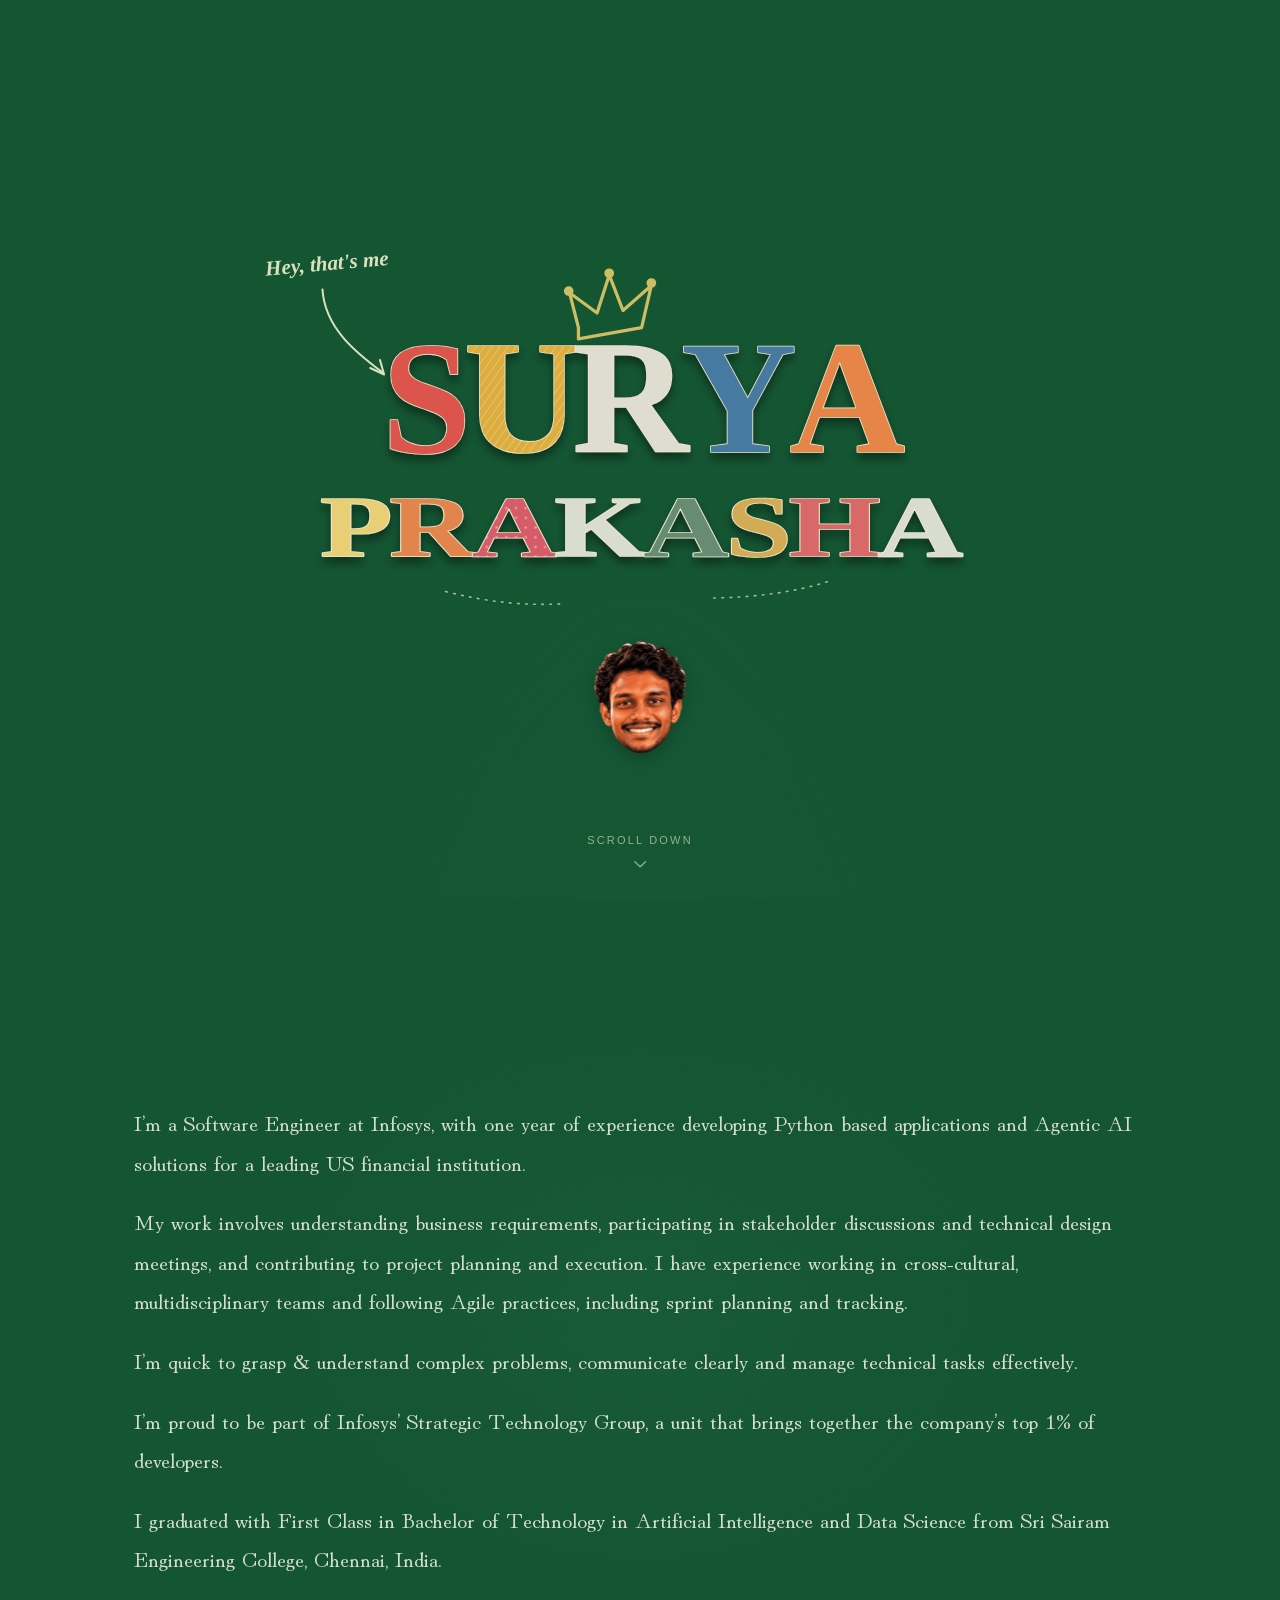
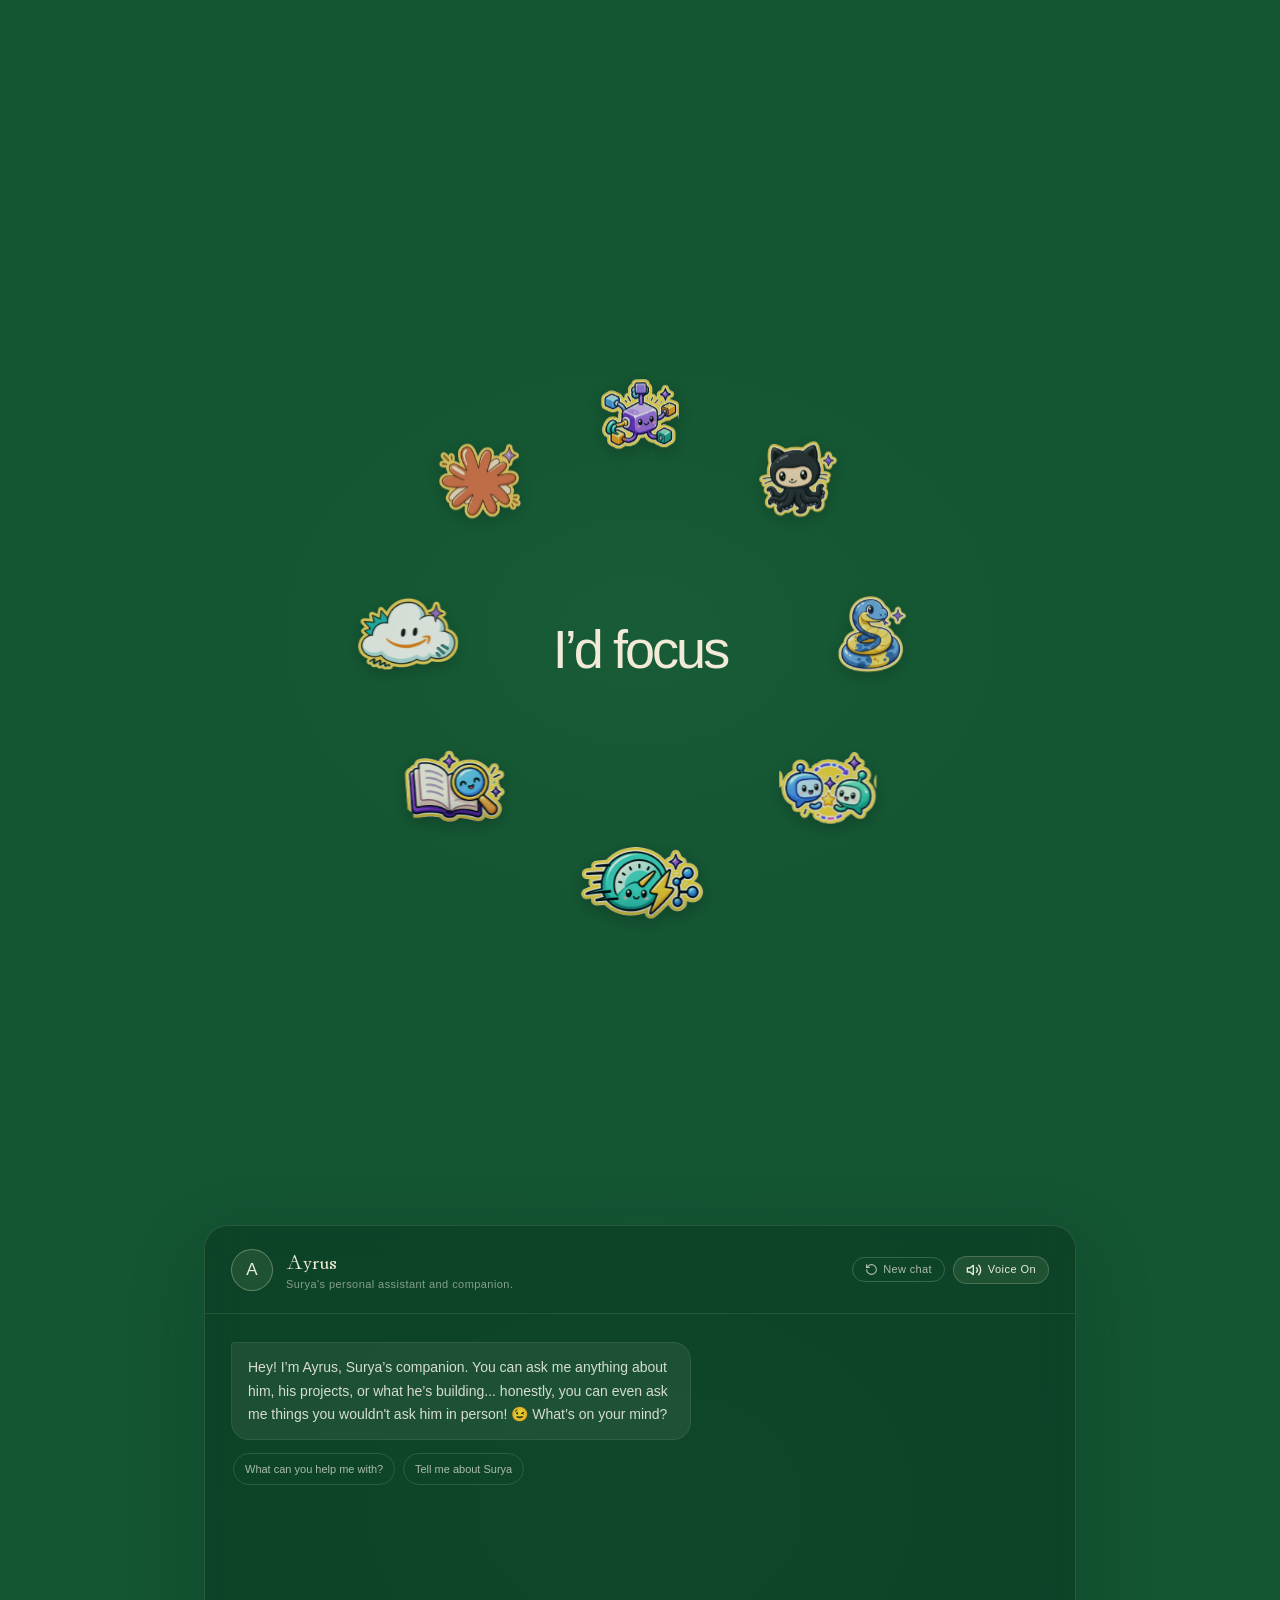
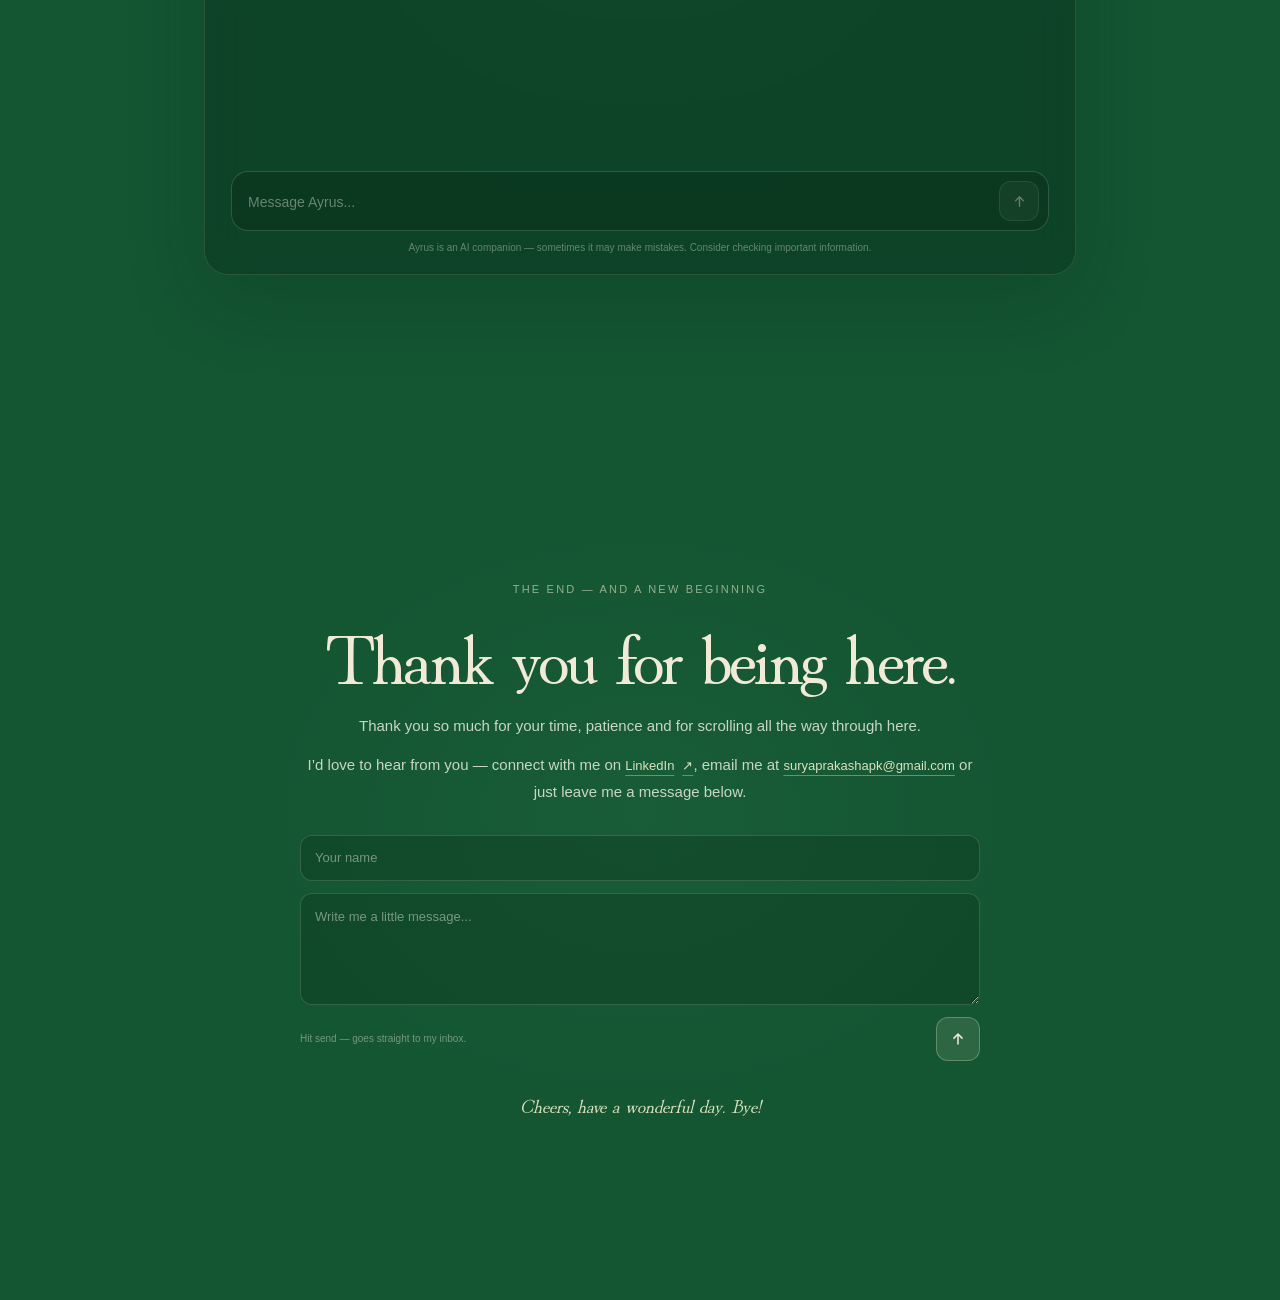
<file: index.html>
<!doctype html>
<html lang="en">

<head>
  <meta charset="UTF-8" />
  <meta name="viewport" content="width=device-width, initial-scale=1.0" />
  <meta name="theme-color" content="#145532" />
  <meta name="description" content="Surya Prakasha P K's personal website." />
  <title>Surya Prakasha P K</title>
  <link rel="preconnect" href="https://fonts.googleapis.com" />
  <link rel="preconnect" href="https://fonts.gstatic.com" crossorigin />
  <link href="https://fonts.googleapis.com/css2?family=Hina+Mincho&display=swap" rel="stylesheet" />
  <style>
    :root {
      color-scheme: dark;
      background: #145532;
      font-family: Georgia, "Times New Roman", serif;
    }

    * {
      box-sizing: border-box;
    }

    html,
    body {
      min-height: 100%;
      margin: 0;
    }

    html {
      scroll-behavior: smooth;
      scroll-snap-type: y mandatory;
      overscroll-behavior: none;
    }

    body {
      background:
        radial-gradient(ellipse at 50% 44%,
          rgb(37 112 70 / 34%) 0%,
          rgb(20 85 50 / 10%) 42%,
          transparent 72%),
        #145532;
    }

    main {
      min-height: 100vh;
      min-height: 100svh;
    }

    .screen {
      position: relative;
      display: grid;
      min-height: 100vh;
      min-height: 100svh;
      scroll-snap-align: start;
      scroll-snap-stop: always;
    }

    .hero {
      position: relative;
      display: grid;
      width: min(100%, 1100px);
      align-content: center;
      justify-self: unsafe center;
      padding: 36px 5vw 72px;
    }

    .hero img {
      display: block;
      width: 100%;
      height: auto;
    }

    .portrait {
      position: absolute;
      top: 71%;
      left: 50%;
      width: 8.8%;
      min-width: 51px;
      translate: -50% 0;
      transform-origin: 50% 90%;
      animation: nod-and-laugh 7s ease-in-out infinite;
      filter: drop-shadow(0 5px 7px rgb(0 0 0 / 22%));
      will-change: transform;
      -webkit-user-select: none;
      user-select: none;
    }

    .scroll-cue {
      position: absolute;
      bottom: 27px;
      left: 50%;
      display: grid;
      justify-items: center;
      gap: 7px;
      color: rgb(215 224 193 / 66%);
      font: 11px/1.4 Arial, sans-serif;
      letter-spacing: 0.2em;
      text-decoration: none;
      transform: translateX(-50%);
      transition: color 180ms ease;
    }

    .scroll-cue:hover,
    .scroll-cue:focus-visible {
      color: #d9e1be;
    }

    .scroll-cue:focus-visible {
      outline: 1px solid currentColor;
      outline-offset: 6px;
    }

    .scroll-arrow {
      width: 18px;
      height: 18px;
      fill: none;
      stroke: currentColor;
      stroke-linecap: round;
      stroke-linejoin: round;
      stroke-width: 1.5;
      animation: arrow-bob 1.8s ease-in-out infinite;
      will-change: transform;
    }

    .about-screen {
      align-items: center;
      justify-items: center;
      padding: clamp(40px, 8vh, 88px) 8vw;
      background:
        radial-gradient(ellipse at 50% 45%,
          rgb(37 112 70 / 22%) 0%,
          rgb(20 85 50 / 6%) 42%,
          transparent 72%),
        #145532;
    }

    .about-content {
      width: min(100%, 1012px);
      color: #e7eadc;
      font-family: "Hina Mincho", serif;
    }

    .about-copy {
      max-width: 912px;
      margin-top: 0;
      color: rgb(239 241 229 / 88%);
      font-size: clamp(20px, calc(1.55vw + 4px), 22px);
      font-weight: 400;
      line-height: 1.8;
    }

    .about-copy p {
      margin: 0 0 20px;
    }

    @media (min-width: 1100px) {
      .about-copy {
        width: calc(100% + 1in);
        max-width: 1008px;
      }
    }

    .focus-screen {
      display: grid;
      place-items: center;
      overflow: hidden;
      background:
        radial-gradient(ellipse at 50% 48%,
          rgb(37 112 70 / 24%) 0%,
          rgb(20 85 50 / 7%) 44%,
          transparent 72%),
        #145532;
    }

    .blank-screen {
      background: #145532;
    }

    .closing-screen {
      place-items: center;
      padding: 56px 6vw;
      background:
        radial-gradient(ellipse at 50% 46%,
          rgb(37 112 70 / 26%) 0%,
          rgb(20 85 50 / 8%) 48%,
          transparent 74%),
        #145532;
    }

    .closing-content {
      width: min(100%, 680px);
      color: #e7eadc;
      text-align: center;
    }

    .closing-kicker {
      margin: 0 0 17px;
      color: rgb(217 225 190 / 65%);
      font: 11px/1.4 Arial, Helvetica, sans-serif;
      letter-spacing: 0.2em;
      text-transform: uppercase;
    }

    .closing-title {
      margin: 0;
      color: #f0ead7;
      font: 400 clamp(42px, 7vw, 72px)/1.08 "Hina Mincho", Georgia, serif;
      letter-spacing: -0.035em;
    }

    .closing-copy {
      max-width: min(100%, 680px);
      margin: 20px auto 0;
      color: rgb(239 241 229 / 82%);
      font: 15px/1.8 Arial, Helvetica, sans-serif;
    }

    .closing-link {
      display: inline-flex;
      align-items: center;
      gap: 8px;
      margin-top: 17px;
      color: #d9e1be;
      font: 13px/1.5 Arial, Helvetica, sans-serif;
      text-decoration-color: rgb(217 225 190 / 42%);
      text-underline-offset: 5px;
      transition:
        color 180ms ease,
        text-decoration-color 180ms ease;
    }

    .closing-link:hover {
      color: #f0ead7;
      text-decoration-color: currentColor;
    }

    .closing-contact {
      display: grid;
      gap: 12px;
      margin: 30px auto 0;
      text-align: left;
    }

    .closing-contact-row {
      display: grid;
      grid-template-columns: 1fr 1fr;
      gap: 12px;
    }

    .closing-field {
      width: 100%;
      min-width: 0;
      border: 1px solid rgb(224 232 207 / 17%);
      border-radius: 12px;
      outline: none;
      background: rgb(5 34 20 / 24%);
      color: #f0ead7;
      font: 13px/1.5 Arial, Helvetica, sans-serif;
      transition:
        border-color 180ms ease,
        background-color 180ms ease,
        box-shadow 180ms ease;
    }

    .closing-field:focus {
      border-color: rgb(217 225 190 / 46%);
      background: rgb(5 34 20 / 36%);
      box-shadow: 0 0 0 3px rgb(217 225 190 / 5%);
    }

    .closing-field::placeholder {
      color: rgb(231 234 220 / 48%);
    }

    input.closing-field {
      height: 46px;
      padding: 0 14px;
    }

    textarea.closing-field {
      min-height: 112px;
      padding: 13px 14px;
      resize: vertical;
    }

    .closing-form-footer {
      display: flex;
      align-items: center;
      justify-content: space-between;
      gap: 12px;
    }

    .closing-mail-note {
      margin: 0;
      color: rgb(231 234 220 / 45%);
      font: 10px/1.5 Arial, Helvetica, sans-serif;
    }

    .closing-submit {
      flex: 0 0 44px;
      width: 44px;
      height: 44px;
      display: grid;
      place-items: center;
      border: 1px solid rgb(217 225 190 / 31%);
      border-radius: 12px;
      background: rgb(217 225 190 / 12%);
      color: #f0ead7;
      cursor: pointer;
      position: relative;
      will-change: transform;
      transition:
        transform 180ms ease,
        background-color 180ms ease,
        color 180ms ease,
        border-color 180ms ease,
        box-shadow 180ms ease;
    }

    .closing-submit svg {
      width: 18px;
      height: 18px;
      transition: transform 180ms ease;
    }

    .closing-submit:hover:not(:disabled) {
      transform: translateY(-2px);
      background: #d9e1be;
      color: #145532;
      border-color: #d9e1be;
      box-shadow: 0 6px 18px rgb(217 225 190 / 22%);
    }

    .closing-submit:active:not(:disabled) {
      transform: scale(0.93);
    }

    .closing-submit:disabled {
      opacity: 0.65;
      cursor: not-allowed;
    }

    .closing-submit.is-sending {
      background: rgb(217 225 190 / 20%);
      border-color: rgb(217 225 190 / 50%);
    }

    .closing-submit.is-sending svg {
      animation: closing-spin 0.75s linear infinite;
    }

    .closing-submit.is-success {
      background: #257046;
      color: #f0ead7;
      border-color: #5edb92;
      transform: scale(1.06);
    }

    @keyframes closing-spin {
      from {
        transform: rotate(0deg);
      }

      to {
        transform: rotate(360deg);
      }
    }

    .closing-submit:focus-visible,
    .closing-link:focus-visible {
      outline: 2px solid #d9e1be;
      outline-offset: 4px;
    }

    .closing-success {
      margin: 18px auto 0;
      max-width: 420px;
      padding: 11px 18px;
      border-radius: 12px;
      background: rgb(37 112 70 / 44%);
      border: 1px solid rgb(217 225 190 / 32%);
      color: #f0ead7;
      font: 14px/1.5 Arial, Helvetica, sans-serif;
      text-align: center;
      opacity: 0;
      transform: translateY(-6px);
      transition: opacity 320ms ease, transform 320ms ease;
    }

    .closing-success.visible {
      opacity: 1;
      transform: translateY(0);
    }

    .closing-signoff {
      margin: 31px 0 0;
      color: #d9e1be;
      font: italic 19px/1.4 "Hina Mincho", Georgia, serif;
    }

    .assistant-screen {
      place-items: center;
      padding: 28px 5vw;
      background:
        radial-gradient(ellipse at 50% 45%,
          rgb(37 112 70 / 24%) 0%,
          rgb(20 85 50 / 7%) 48%,
          transparent 74%),
        #145532;
    }

    .assistant-panel {
      display: grid;
      grid-template-rows: auto minmax(0, 1fr) auto;
      width: min(100%, 872px);
      height: min(650px, calc(100svh - 56px));
      min-height: min(480px, calc(100svh - 56px));
      overflow: hidden;
      border: 1px solid rgb(224 232 207 / 13%);
      border-radius: 24px;
      background: rgb(8 48 29 / 48%);
      box-shadow: 0 24px 80px rgb(4 30 18 / 18%);
      -webkit-backdrop-filter: blur(18px);
      backdrop-filter: blur(18px);
      will-change: transform;
    }

    .visually-hidden {
      position: absolute;
      width: 1px;
      height: 1px;
      overflow: hidden;
      clip: rect(0, 0, 0, 0);
      white-space: nowrap;
      clip-path: inset(50%);
    }

    .assistant-header {
      display: flex;
      align-items: center;
      justify-content: space-between;
      gap: 16px;
      padding: 22px 26px;
      border-bottom: 1px solid rgb(224 232 207 / 10%);
    }

    .assistant-identity {
      display: flex;
      align-items: center;
      gap: 13px;
    }

    .assistant-avatar {
      display: grid;
      width: 42px;
      aspect-ratio: 1;
      place-items: center;
      border: 1px solid rgb(217 225 190 / 35%);
      border-radius: 50%;
      background: rgb(217 225 190 / 9%);
      color: #e7eadc;
      font: 500 17px/1 Arial, Helvetica, sans-serif;
    }

    .assistant-name {
      margin: 0;
      color: #f0ead7;
      font: 400 21px/1.2 "Hina Mincho", Georgia, serif;
    }

    .assistant-subtitle {
      margin: 4px 0 0;
      color: rgb(231 234 220 / 55%);
      font: 11px/1.3 Arial, Helvetica, sans-serif;
      letter-spacing: 0.04em;
    }

    .assistant-status {
      display: inline-flex;
      align-items: center;
      gap: 8px;
      padding: 7px 10px;
      border: 1px solid rgb(217 225 190 / 13%);
      border-radius: 999px;
      color: rgb(231 234 220 / 66%);
      font: 10px/1 Arial, Helvetica, sans-serif;
      letter-spacing: 0.08em;
      text-transform: uppercase;
      white-space: nowrap;
    }

    .assistant-status::before {
      width: 6px;
      height: 6px;
      border-radius: 50%;
      background: #d4b879;
      content: "";
    }

    .assistant-header-actions {
      display: flex;
      align-items: center;
      gap: 8px;
    }

    .assistant-reset-btn {
      display: inline-flex;
      align-items: center;
      gap: 5px;
      padding: 5px 12px;
      border: 1px solid rgb(217 225 190 / 22%);
      border-radius: 999px;
      background: transparent;
      color: rgb(231 234 220 / 72%);
      font: 11px/1 Arial, Helvetica, sans-serif;
      letter-spacing: 0.03em;
      cursor: pointer;
      transition:
        background-color 180ms ease,
        border-color 180ms ease,
        color 180ms ease,
        transform 180ms ease;
    }

    .assistant-reset-btn:hover {
      background: rgb(217 225 190 / 14%);
      border-color: rgb(217 225 190 / 42%);
      color: #f7f3e8;
      transform: translateY(-1px);
    }

    .assistant-voice-toggle {
      display: inline-flex;
      align-items: center;
      gap: 6px;
      padding: 5px 12px;
      border: 1px solid rgb(217 225 190 / 22%);
      border-radius: 999px;
      background: rgb(217 225 190 / 9%);
      color: #e7eadc;
      font: 11px/1 Arial, Helvetica, sans-serif;
      letter-spacing: 0.04em;
      cursor: pointer;
      transition:
        background-color 180ms ease,
        border-color 180ms ease,
        color 180ms ease,
        transform 180ms ease;
    }

    .assistant-voice-toggle:hover {
      background: rgb(217 225 190 / 18%);
      border-color: rgb(217 225 190 / 45%);
      color: #f7f3e8;
      transform: translateY(-1px);
    }

    .assistant-voice-toggle.is-muted {
      color: rgb(231 234 220 / 46%);
      border-color: rgb(217 225 190 / 12%);
      background: transparent;
    }

    .assistant-voice-toggle svg[hidden],
    [hidden] {
      display: none !important;
    }

    .assistant-messages {
      display: flex;
      flex-direction: column;
      gap: 18px;
      overflow: auto;
      padding: 28px 26px;
      scrollbar-color: rgb(217 225 190 / 22%) transparent;
      scrollbar-width: thin;
    }

    .assistant-message {
      max-width: min(82%, 440px);
      padding: 13px 16px;
      border: 1px solid rgb(224 232 207 / 9%);
      border-radius: 4px 18px 18px;
      background: rgb(236 239 220 / 7%);
      color: rgb(239 241 229 / 88%);
      font: 14px/1.65 Arial, Helvetica, sans-serif;
      overflow-wrap: anywhere;
      animation: assistant-message-enter 360ms cubic-bezier(0.2, 0.75, 0.25, 1) both;
    }

    .assistant-message strong {
      color: #f7f3e8;
      font-weight: 700;
    }

    .assistant-message p {
      margin: 0 0 10px 0;
    }

    .assistant-message p:last-child {
      margin-bottom: 0;
    }

    .assistant-message ul {
      margin: 8px 0 10px 0;
      padding-left: 18px;
      list-style-type: disc;
    }

    .assistant-message ul:last-child {
      margin-bottom: 0;
    }

    .assistant-message li {
      margin-bottom: 6px;
      line-height: 1.55;
    }

    .assistant-message li:last-child {
      margin-bottom: 0;
    }

    .assistant-message code {
      font-family: monospace;
      font-size: 0.9em;
      background: rgba(255, 255, 255, 0.1);
      padding: 2px 5px;
      border-radius: 4px;
    }

    .assistant-message--user {
      align-self: flex-end;
      border-color: rgb(217 225 190 / 16%);
      border-radius: 18px 4px 18px 18px;
      background: rgb(217 225 190 / 13%);
      color: #f0ead7;
    }

    .assistant-intro {
      display: grid;
      gap: 13px;
      align-self: flex-start;
      max-width: min(88%, 460px);
    }

    .assistant-intro .assistant-message {
      max-width: 100%;
    }

    .assistant-suggestions {
      display: flex;
      flex-wrap: wrap;
      gap: 8px;
      padding-left: 2px;
    }

    .assistant-suggestion {
      padding: 8px 11px;
      border: 1px solid rgb(217 225 190 / 16%);
      border-radius: 999px;
      background: transparent;
      color: rgb(231 234 220 / 72%);
      cursor: pointer;
      font: 11px/1.3 Arial, Helvetica, sans-serif;
      will-change: transform;
      transition:
        border-color 200ms ease,
        background-color 200ms ease,
        color 200ms ease,
        transform 200ms ease;
    }

    .assistant-suggestion:hover {
      transform: translateY(-1px);
      border-color: rgb(217 225 190 / 38%);
      background: rgb(217 225 190 / 7%);
      color: #f0ead7;
    }

    .assistant-composer-wrap {
      padding: 0 26px 19px;
    }

    .assistant-composer {
      display: flex;
      align-items: flex-end;
      gap: 10px;
      padding: 9px 9px 9px 16px;
      border: 1px solid rgb(224 232 207 / 18%);
      border-radius: 17px;
      background: rgb(5 34 20 / 28%);
      transition:
        border-color 200ms ease,
        box-shadow 200ms ease,
        background-color 200ms ease;
    }

    .assistant-composer:focus-within {
      border-color: rgb(217 225 190 / 45%);
      background: rgb(5 34 20 / 43%);
      box-shadow: 0 0 0 3px rgb(217 225 190 / 5%);
    }

    .assistant-input {
      flex: 1;
      min-width: 0;
      max-height: 120px;
      padding: 8px 0;
      resize: none;
      border: 0;
      outline: 0;
      background: transparent;
      color: #f0ead7;
      font: 14px/1.5 Arial, Helvetica, sans-serif;
    }

    .assistant-input::placeholder {
      color: rgb(231 234 220 / 43%);
    }

    .assistant-send {
      display: grid;
      flex: 0 0 40px;
      width: 40px;
      height: 40px;
      place-items: center;
      border: 1px solid rgb(217 225 190 / 28%);
      border-radius: 12px;
      background: rgb(217 225 190 / 13%);
      color: #f0ead7;
      cursor: pointer;
      will-change: transform;
      transition:
        background-color 200ms ease,
        color 200ms ease,
        opacity 200ms ease,
        transform 200ms ease;
    }

    .assistant-send:not(:disabled):hover {
      transform: translateY(-1px);
      background: #d9e1be;
      color: #145532;
    }

    .assistant-send:disabled {
      opacity: 0.38;
      cursor: default;
    }

    .assistant-send:focus-visible,
    .assistant-suggestion:focus-visible {
      outline: 2px solid #d9e1be;
      outline-offset: 3px;
    }

    .assistant-send svg {
      width: 17px;
      height: 17px;
      fill: none;
      stroke: currentColor;
      stroke-linecap: round;
      stroke-linejoin: round;
      stroke-width: 1.7;
    }

    .assistant-note {
      margin: 10px 4px 0;
      color: rgb(231 234 220 / 40%);
      font: 10px/1.4 Arial, Helvetica, sans-serif;
      text-align: center;
    }

    .assistant-typing {
      display: inline-flex;
      align-items: center;
      gap: 5px;
      min-height: 20px;
    }

    .assistant-typing span {
      width: 5px;
      height: 5px;
      border-radius: 50%;
      background: rgb(231 234 220 / 65%);
      animation: assistant-typing 1s ease-in-out infinite;
    }

    .assistant-typing span:nth-child(2) {
      animation-delay: 120ms;
    }

    .assistant-typing span:nth-child(3) {
      animation-delay: 240ms;
    }

    @keyframes assistant-enter {
      from {
        opacity: 0;
        transform: translateY(12px);
      }

      to {
        opacity: 1;
        transform: translateY(0);
      }
    }

    @keyframes assistant-message-enter {
      from {
        opacity: 0;
        transform: translateY(7px);
      }

      to {
        opacity: 1;
        transform: translateY(0);
      }
    }

    @keyframes assistant-typing {

      0%,
      60%,
      100% {
        opacity: 0.35;
        transform: translateY(0);
      }

      30% {
        opacity: 1;
        transform: translateY(-3px);
      }
    }

    .focus-orbit {
      position: relative;
      width: min(70vw, 560px);
      aspect-ratio: 1;
      margin: 0;
      padding: 0;
      list-style: none;
      isolation: isolate;
    }

    .focus-title {
      position: absolute;
      top: 50%;
      left: 50%;
      margin: 0;
      color: #f0ead7;
      font: 300 clamp(32px, 5vw, 54px)/1.1 Arial, Helvetica, sans-serif;
      letter-spacing: -0.055em;
      white-space: nowrap;
      transform: translate(-50%, -50%);
      filter: blur(0);
      transition: filter 360ms ease;
    }

    .focus-orbit:has(.focus-item:hover, .focus-item:focus-visible) .focus-item:not(:hover, :focus-visible) {
      filter: blur(2.5px) saturate(0.65);
    }

    .focus-screen:has(.focus-item:hover) .focus-title,
    .focus-screen:has(.focus-item:focus-visible) .focus-title {
      filter: blur(2.5px);
    }

    .focus-item {
      position: absolute;
      top: var(--y);
      left: var(--x);
      z-index: 1;
      display: grid;
      width: 72px;
      height: 72px;
      place-items: center;
      opacity: 0.84;
      transform: translate(-50%, -50%) scale(var(--item-scale, 1));
      transition:
        opacity 280ms ease,
        filter 360ms ease;
      filter: saturate(0.9);
      will-change: filter;
      outline: none;
    }

    .focus-item:hover,
    .focus-item:focus-visible {
      z-index: 3;
      opacity: 1;
      filter: saturate(1.08) drop-shadow(0 8px 14px rgb(0 0 0 / 24%));
    }

    .focus-image {
      display: block;
      position: absolute;
      top: 50%;
      left: 50%;
      width: var(--asset-width, 72px);
      height: 100%;
      object-fit: contain;
      filter: drop-shadow(0 4px 7px rgb(0 0 0 / 24%));
      transform: translate(-50%, -50%) scale(var(--image-scale, 1));
      transition: transform 360ms cubic-bezier(0.2, 0.75, 0.25, 1);
      will-change: transform;
    }

    .focus-item:hover .focus-image,
    .focus-item:focus-visible .focus-image {
      transform: translate(-50%, -50%) scale(var(--hover-image-scale, 1.14));
    }

    .focus-caption {
      position: absolute;
      z-index: 2;
      width: max-content;
      max-width: 160px;
      color: #d9e1be;
      font: italic 15px/1.35 "Hina Mincho", Georgia, serif;
      opacity: 0;
      pointer-events: none;
      text-shadow: 0 1px 5px #145532;
      scale: 0.94;
      transition:
        opacity 240ms ease,
        scale 300ms cubic-bezier(0.2, 0.75, 0.25, 1);
    }

    .focus-item:hover .focus-caption,
    .focus-item:focus-visible .focus-caption {
      opacity: 1;
      scale: 1;
    }

    .focus-item:nth-child(1) {
      --asset-width: 74.4px;
      --image-scale: 1.05;
      --hover-image-scale: 1.197;
      --x: 50%;
      --y: 8.4%;
    }

    .focus-item:nth-child(1) .focus-caption {
      top: calc(100% + 9px);
      left: 50%;
      transform: translateX(-50%);
    }

    .focus-item:nth-child(2) {
      --asset-width: 74.1px;
      --image-scale: 1.05;
      --hover-image-scale: 1.197;
      --x: 78.193%;
      --y: 19.41%;
    }

    .focus-item:nth-child(2) .focus-caption {
      top: calc(100% + 8px);
      left: 50%;
      transform: translateX(-50%);
    }

    .focus-item:nth-child(3) {
      --asset-width: 64.9px;
      --image-scale: 1.05;
      --hover-image-scale: 1.197;
      --x: 91.505%;
      --y: 47.185%;
    }

    .focus-item:nth-child(3) .focus-caption {
      top: 50%;
      right: calc(100% + 10px);
      transform: translateY(-50%);
    }

    .focus-item:nth-child(4) {
      --asset-width: 97.4px;
      --x: 83.52%;
      --y: 74.637%;
    }

    .focus-item:nth-child(4) .focus-caption {
      top: calc(100% + 8px);
      left: 50%;
      transform: translateX(-50%);
    }

    .focus-item:nth-child(5) {
      --asset-width: 121.9px;
      --x: 50.272%;
      --y: 91.599%;
    }

    .focus-item:nth-child(5) .focus-caption {
      bottom: calc(100% + 8px);
      left: 50%;
      transform: translateX(-50%);
    }

    .focus-item:nth-child(6) {
      --asset-width: 106.9px;
      --x: 16.267%;
      --y: 74.345%;
    }

    .focus-item:nth-child(6) .focus-caption {
      top: calc(100% + 8px);
      left: 50%;
      transform: translateX(-50%);
    }

    .focus-item:nth-child(7) {
      --asset-width: 99.7px;
      --x: 8.493%;
      --y: 47.217%;
    }

    .focus-item:nth-child(7) .focus-caption {
      top: calc(100% + 12px);
      left: 50%;
      transform: translateX(-50%);
    }

    .focus-item:nth-child(8) {
      --asset-width: 78.2px;
      --image-scale: 1.05;
      --hover-image-scale: 1.197;
      --x: 21.423%;
      --y: 19.769%;
    }

    .focus-item:nth-child(8) .focus-caption {
      top: calc(100% + 8px);
      left: 50%;
      transform: translateX(-50%);
    }

    /* Scroll-triggered section reveal */
    .will-reveal {
      opacity: 0;
      transform: translateY(18px);
      transition:
        opacity 640ms cubic-bezier(0.2, 0.75, 0.25, 1),
        transform 640ms cubic-bezier(0.2, 0.75, 0.25, 1);
    }

    .will-reveal.revealed {
      opacity: 1;
      transform: translateY(0);
    }

    /* .focus-title uses translate(-50%,-50%) for centering — preserve it during reveal */
    .focus-title.will-reveal {
      transform: translate(-50%, -50%) translateY(18px);
    }

    .focus-title.will-reveal.revealed {
      transform: translate(-50%, -50%);
    }

    @keyframes arrow-bob {

      0%,
      100% {
        transform: translateY(0);
      }

      50% {
        transform: translateY(4px);
      }
    }

    .portrait-image,
    .wink {
      display: block;
      width: 100%;
      height: auto;
    }

    .wink {
      position: absolute;
      inset: 0;
      opacity: 0;
      pointer-events: none;
      animation: wink 7s linear infinite;
      will-change: opacity;
    }

    @keyframes nod-and-laugh {

      0%,
      36%,
      100% {
        transform: rotate(0) translateY(0);
      }

      40% {
        transform: rotate(-3deg) translateY(3px);
      }

      44%,
      48% {
        transform: rotate(2deg) translateY(-2px);
      }

      52% {
        transform: rotate(0) translateY(0);
      }

      74% {
        transform: rotate(-1deg) translateY(-4px);
      }

      77% {
        transform: rotate(1deg) translateY(0);
      }

      80% {
        transform: rotate(0) translateY(-2px);
      }

      83% {
        transform: rotate(0) translateY(0);
      }
    }

    @keyframes wink {

      0%,
      18%,
      22%,
      100% {
        opacity: 0;
      }

      19%,
      21% {
        opacity: 1;
      }
    }

    @media (max-width: 600px) {
      .hero {
        padding: 24px 4vw 72px;
      }

      .scroll-cue {
        bottom: 20px;
        font-size: 9px;
      }

      .portrait {
        width: 11.2%;
        min-width: 43px;
        top: 70%;
      }

      .about-screen {
        padding: 52px 8vw;
      }

      .about-copy {
        font-size: 20px;
        line-height: 1.75;
      }

      .about-copy p {
        margin-bottom: 16px;
      }

      .focus-orbit {
        width: 86vw;
      }

      .focus-item {
        width: 56px;
        height: 56px;
      }

      .focus-image {
        width: var(--asset-mobile-width, 56px);
      }

      .focus-item:nth-child(1) {
        --asset-mobile-width: 58px;
        --x: 50%;
        --y: 8.4%;
      }

      .focus-item:nth-child(2) {
        --asset-mobile-width: 58px;
        --x: 76.884%;
        --y: 18.254%;
      }

      .focus-item:nth-child(3) {
        --asset-mobile-width: 50px;
        --x: 91.225%;
        --y: 44.43%;
      }

      .focus-item:nth-child(4) {
        --asset-mobile-width: 76px;
        --x: 86.452%;
        --y: 70.045%;
      }

      .focus-item:nth-child(5) {
        --asset-mobile-width: 95px;
        --x: 50.46%;
        --y: 91.597%;
      }

      .focus-item:nth-child(6) {
        --asset-mobile-width: 83px;
        --x: 13.282%;
        --y: 69.553%;
      }

      .focus-item:nth-child(7) {
        --asset-mobile-width: 78px;
        --x: 8.774%;
        --y: 44.432%;
      }

      .focus-item:nth-child(8) {
        --asset-mobile-width: 61px;
        --x: 22.53%;
        --y: 18.76%;
      }

      .focus-caption {
        max-width: 120px;
        font-size: 12px;
      }

      .assistant-screen {
        padding: 18px 4vw;
      }

      .assistant-panel {
        height: min(650px, calc(100svh - 36px));
        min-height: min(460px, calc(100svh - 36px));
        border-radius: 20px;
      }

      .assistant-header {
        padding: 17px 16px;
      }

      .assistant-avatar {
        width: 38px;
      }

      .assistant-name {
        font-size: 19px;
      }

      .assistant-status {
        gap: 6px;
        padding: 7px 8px;
        font-size: 9px;
      }

      .assistant-messages {
        gap: 15px;
        padding: 22px 16px;
      }

      .assistant-message {
        max-width: 90%;
        padding: 11px 13px;
        font-size: 13px;
      }

      .assistant-intro {
        max-width: 96%;
      }

      .assistant-composer-wrap {
        padding: 0 14px 14px;
      }

      .assistant-composer {
        padding-left: 12px;
      }

      .assistant-input {
        font-size: 13px;
      }

      .closing-screen {
        padding: 36px 7vw;
      }

      .closing-copy {
        margin-top: 16px;
        font-size: 14px;
        line-height: 1.7;
      }

      .closing-contact {
        gap: 10px;
        margin-top: 24px;
      }

      .closing-contact-row {
        gap: 9px;
      }

      input.closing-field {
        height: 44px;
        padding: 0 11px;
        font-size: 12px;
      }

      textarea.closing-field {
        min-height: 96px;
        padding: 11px;
        font-size: 12px;
      }

      .closing-signoff {
        margin-top: 24px;
      }

      .focus-item:nth-child(7) .focus-caption {
        top: calc(100% + 16px);
        left: calc(100% + 30px);
        transform: none;
      }

    }

    @media (max-width: 300px) {
      .focus-item {
        --item-scale: 0.76;
      }

      .focus-item:nth-child(2) {
        --x: 77.326%;
        --y: 18.633%;
      }

      .focus-item:nth-child(3) {
        --x: 91.337%;
        --y: 45.33%;
      }

      .focus-item:nth-child(4) {
        --x: 85.599%;
        --y: 71.524%;
      }

      .focus-item:nth-child(5) {
        --x: 50.433%;
        --y: 91.598%;
      }

      .focus-item:nth-child(6) {
        --x: 14.18%;
        --y: 71.153%;
      }

      .focus-item:nth-child(7) {
        --x: 8.657%;
        --y: 45.379%;
      }

      .focus-item:nth-child(8) {
        --x: 22.133%;
        --y: 19.114%;
      }
    }

    @media (max-width: 240px) {
      .focus-item {
        --item-scale: 0.7;
      }

      .focus-item:nth-child(2) {
        --x: 76.866%;
        --y: 18.238%;
      }

      .focus-item:nth-child(3) {
        --x: 91.22%;
        --y: 44.393%;
      }

      .focus-item:nth-child(4) {
        --x: 86.486%;
        --y: 69.983%;
      }

      .focus-item:nth-child(5) {
        --x: 50.463%;
        --y: 91.597%;
      }

      .focus-item:nth-child(6) {
        --x: 13.247%;
        --y: 69.488%;
      }

      .focus-item:nth-child(7) {
        --x: 8.779%;
        --y: 44.394%;
      }

      .focus-item:nth-child(8) {
        --x: 22.545%;
        --y: 18.746%;
      }
    }

    @media (prefers-reduced-motion: reduce) {
      html {
        scroll-behavior: auto;
      }

      .portrait,
      .wink,
      .scroll-arrow,
      .assistant-message,
      .assistant-typing span {
        animation: none;
      }

      .will-reveal {
        opacity: 1;
        transform: none;
        transition: none;
      }

      .assistant-panel,
      .closing-content,
      .assistant-message,
      .assistant-suggestion,
      .assistant-composer,
      .assistant-send,
      .closing-link,
      .closing-field,
      .closing-submit {
        transition: none;
      }
    }
  </style>
</head>

<body>
  <main>
    <section class="screen" id="home" aria-label="Home">
      <div class="hero">
        <img src="surya-prakasha.svg" alt="Illustrated collage-style lettering reading Surya Prakasha P K" />
        <div class="portrait" role="img" aria-label="Animated cartoon portrait of Surya Prakasha">
          <img class="portrait-image" src="surya-cartoon.png" alt="" />
          <svg class="wink" viewBox="0 0 640 765" aria-hidden="true">
            <defs>
              <linearGradient id="skin" x2="0" y2="1">
                <stop stop-color="#e8894e" />
                <stop offset="1" stop-color="#c96338" />
              </linearGradient>
            </defs>
            <path d="M174 416 Q222 393 270 416 Q222 438 174 416Z" fill="url(#skin)" />
            <path d="M180 417 Q222 402 264 417" fill="none" stroke="#40221c" stroke-linecap="round" stroke-width="5" />
            <path d="M177 414 Q222 394 267 414" fill="none" stroke="#65301f" stroke-linecap="round" stroke-width="3" />
          </svg>
        </div>
      </div>
      <a class="scroll-cue" href="#next-screen">
        <span>SCROLL DOWN</span>
        <svg class="scroll-arrow" viewBox="0 0 20 20" aria-hidden="true">
          <path d="M4 7.5 10 13l6-5.5" />
        </svg>
      </a>
    </section>
    <section class="screen about-screen" id="next-screen">
      <div class="about-content">
        <div class="about-copy">
          <p>
            I’m a Software Engineer at Infosys, with one year of experience developing Python based applications and
            Agentic AI solutions for a leading US financial institution.
          </p>
          <p>
            My work involves understanding business requirements,
            participating in stakeholder discussions and technical design
            meetings, and contributing to project planning and execution. I
            have experience working in cross-cultural, multidisciplinary
            teams and following Agile practices, including sprint planning
            and tracking.
          </p>
          <p>
            I’m quick to grasp & understand complex problems, communicate clearly
            and manage technical tasks effectively.
          </p>
          <p>
            I’m proud to be part of Infosys’ Strategic Technology Group, a
            unit that brings together the company’s top 1% of developers.
          </p>
          <p>
            I graduated with First Class in Bachelor of Technology in Artificial Intelligence
            and Data Science from Sri Sairam Engineering College, Chennai, India.
          </p>
        </div>
      </div>
    </section>
    <section class="screen focus-screen" id="focus-screen" aria-label="Areas of focus">
      <h2 class="focus-title">I’d focus</h2>
      <ul class="focus-orbit" aria-label="Professional focus areas">
        <li class="focus-item" tabindex="0" aria-label="Model Context Protocol (MCP)">
          <img class="focus-image" src="mcp.png" alt="" />
          <span class="focus-caption" aria-hidden="true">Model Context Protocol</span>
        </li>
        <li class="focus-item" tabindex="0" aria-label="GitHub">
          <img class="focus-image" src="github.png" alt="" />
          <span class="focus-caption" aria-hidden="true">GitHub</span>
        </li>
        <li class="focus-item" tabindex="0" aria-label="Python">
          <img class="focus-image" src="python.png" alt="" />
          <span class="focus-caption" aria-hidden="true">Python</span>
        </li>
        <li class="focus-item" tabindex="0" aria-label="Agent-to-Agent collaboration">
          <img class="focus-image" src="agent-to-agent.png" alt="" />
          <span class="focus-caption" aria-hidden="true">Agent-to-Agent</span>
        </li>
        <li class="focus-item" tabindex="0" aria-label="FastAPI">
          <img class="focus-image" src="fastapi.png" alt="" />
          <span class="focus-caption" aria-hidden="true">FastAPI</span>
        </li>
        <li class="focus-item" tabindex="0" aria-label="Retrieval-Augmented Generation (RAG)">
          <img class="focus-image" src="rag.png" alt="" />
          <span class="focus-caption" aria-hidden="true">RAG</span>
        </li>
        <li class="focus-item" tabindex="0" aria-label="Amazon Web Services (AWS)">
          <img class="focus-image" src="aws.png" alt="" />
          <span class="focus-caption" aria-hidden="true">AWS</span>
        </li>
        <li class="focus-item" tabindex="0" aria-label="Claude">
          <img class="focus-image" src="claude.png" alt="" />
          <span class="focus-caption" aria-hidden="true">Claude</span>
        </li>
      </ul>
    </section>
    <section class="screen assistant-screen" id="next-page" aria-label="Ayrus personal assistant">
      <div class="assistant-panel">
        <header class="assistant-header">
          <div class="assistant-identity">
            <span class="assistant-avatar" aria-hidden="true">A</span>
            <div>
              <h2 class="assistant-name">Ayrus</h2>
              <p class="assistant-subtitle">Surya's personal assistant and companion.</p>
            </div>
          </div>
          <div class="assistant-header-actions">
            <button class="assistant-reset-btn" id="ayrus-reset-chat" type="button" aria-label="Start new conversation"
              title="Start new conversation">
              <svg viewBox="0 0 24 24" width="13" height="13" fill="none" stroke="currentColor" stroke-width="2"
                stroke-linecap="round" stroke-linejoin="round" aria-hidden="true">
                <path d="M3 12a9 9 0 1 0 9-9 9.75 9.75 0 0 0-6.74 2.74L3 8"></path>
                <path d="M3 3v5h5"></path>
              </svg>
              <span>New chat</span>
            </button>
            <button class="assistant-voice-toggle" id="ayrus-voice-toggle" type="button" aria-label="Toggle voiceover"
              title="Toggle ElevenLabs voiceover">
              <svg class="voice-icon-on" viewBox="0 0 24 24" width="16" height="16" fill="none" stroke="currentColor"
                stroke-width="2" stroke-linecap="round" stroke-linejoin="round" aria-hidden="true">
                <polygon points="11 5 6 9 2 9 2 15 6 15 11 19 11 5"></polygon>
                <path d="M15.54 8.46a5 5 0 0 1 0 7.07"></path>
                <path d="M19.07 4.93a10 10 0 0 1 0 14.14"></path>
              </svg>
              <svg class="voice-icon-off" viewBox="0 0 24 24" width="16" height="16" fill="none" stroke="currentColor"
                stroke-width="2" stroke-linecap="round" stroke-linejoin="round" aria-hidden="true" hidden>
                <polygon points="11 5 6 9 2 9 2 15 6 15 11 19 11 5"></polygon>
                <line x1="23" y1="9" x2="17" y2="15"></line>
                <line x1="17" y1="9" x2="23" y2="15"></line>
              </svg>
              <span class="voice-label">Voice On</span>
            </button>
          </div>
        </header>
        <div class="assistant-messages" id="ayrus-messages" role="log" aria-live="polite" aria-relevant="additions"
          aria-label="Conversation with Ayrus">
          <div class="assistant-intro">
            <div class="assistant-message">
              Hey! I’m Ayrus, Surya’s companion. You can ask me anything about him, his projects, or what he’s
              building... honestly, you can even ask me things you wouldn't ask him in person! 😉 What’s on your mind?
            </div>
            <div class="assistant-suggestions" aria-label="Suggested messages">
              <button class="assistant-suggestion" type="button">
                What can you help me with?
              </button>
              <button class="assistant-suggestion" type="button">
                Tell me about Surya
              </button>
            </div>
          </div>
        </div>
        <div class="assistant-composer-wrap">
          <form class="assistant-composer" id="ayrus-form">
            <label class="visually-hidden" for="ayrus-input">
              Message Ayrus
            </label>
            <textarea class="assistant-input" id="ayrus-input" name="message" rows="1" placeholder="Message Ayrus..."
              autocomplete="off" required></textarea>
            <button class="assistant-send" type="submit" aria-label="Send message" disabled>
              <svg viewBox="0 0 20 20" aria-hidden="true">
                <path d="M10 15.5V4.5M5.5 9 10 4.5 14.5 9" />
              </svg>
            </button>
          </form>
          <p class="assistant-note">
            Ayrus is an AI companion — sometimes it may make mistakes. Consider checking important information.
          </p>
        </div>
      </div>
    </section>
    <section class="screen closing-screen" id="contact-screen" aria-labelledby="closing-title">
      <div class="closing-content">
        <p class="closing-kicker">The end — and a new beginning</p>
        <h1 class="closing-title" id="closing-title">Thank you for being here.</h1>
        <p class="closing-copy">
          Thank you so much for your time, patience and for scrolling all
          the way through here.<br />
          I’d love to hear from you — connect with me on
          <a class="closing-link" href="https://www.linkedin.com/in/surya-prakasha-p-k/" target="_blank"
            rel="noopener noreferrer">LinkedIn <span aria-hidden="true">↗</span></a>,
          email me at
          <a class="closing-link" href="mailto:suryaprakashapk@gmail.com">suryaprakashapk@gmail.com</a>
          or just leave me a message below.
        </p>
        <form class="closing-contact" id="contact-form">
          <label class="visually-hidden" for="contact-name">Your name</label>
          <input class="closing-field" id="contact-name" name="name" type="text" placeholder="Your name"
            autocomplete="name" required />
          <label class="visually-hidden" for="contact-message">Your message</label>
          <textarea class="closing-field" id="contact-message" name="message" placeholder="Write me a little message..."
            required></textarea>
          <div class="closing-form-footer">
            <p class="closing-mail-note">Hit send — goes straight to my inbox.</p>
            <button class="closing-submit" type="submit" aria-label="Send message">
              <svg viewBox="0 0 20 20" aria-hidden="true" fill="none" stroke="currentColor" stroke-linecap="round"
                stroke-linejoin="round" stroke-width="1.7">
                <path d="M10 15.5V4.5M5.5 9 10 4.5 14.5 9" />
              </svg>
            </button>
          </div>
        </form>
        <p class="closing-success" id="contact-success" hidden>Message sent, Thank you so much!</p>
        <p class="closing-signoff">Cheers, have a wonderful day. Bye!</p>
      </div>
    </section>
  </main>
  <script>
    const messageList = document.querySelector("#ayrus-messages");
    const messageForm = document.querySelector("#ayrus-form");
    const messageInput = document.querySelector("#ayrus-input");
    const sendButton = messageForm.querySelector('button[type="submit"]');

    const scrollMessagesToEnd = () => {
      messageList.scrollTo({
        top: messageList.scrollHeight,
        behavior: "smooth",
      });
    };

    const formatAssistantMarkdown = (text) => {
      if (!text) return "";
      // 1. Escape HTML for security
      let safe = text
        .replace(/&/g, "&amp;")
        .replace(/</g, "&lt;")
        .replace(/>/g, "&gt;");

      // 2. Normalize inline bullet items (e.g. '. * **' to newlines)
      safe = safe.replace(/([.:!?]|\))\s*[*•\-]\s+(?=\*\*|[A-Z])/g, "$1\n* ");

      // 3. Process lines
      const lines = safe.split(/\r?\n/);
      const out = [];
      let inList = false;

      for (let i = 0; i < lines.length; i++) {
        const line = lines[i].trim();
        if (!line) continue;

        const bulletMatch = line.match(/^([*\-•])\s+(.+)$/);
        if (bulletMatch) {
          if (!inList) {
            out.push("<ul>");
            inList = true;
          }
          let itemContent = bulletMatch[2];
          itemContent = itemContent.replace(/\*\*(.+?)\*\*/g, "<strong>$1</strong>");
          itemContent = itemContent.replace(/`([^`]+)`/g, "<code>$1</code>");
          out.push(`<li>${itemContent}</li>`);
        } else {
          if (inList) {
            out.push("</ul>");
            inList = false;
          }
          let paraContent = line;
          paraContent = paraContent.replace(/\*\*(.+?)\*\*/g, "<strong>$1</strong>");
          paraContent = paraContent.replace(/`([^`]+)`/g, "<code>$1</code>");
          out.push(`<p>${paraContent}</p>`);
        }
      }

      if (inList) {
        out.push("</ul>");
      }

      return out.join("");
    };

    let currentAudio = null;
    let isVoiceEnabled = true;

    const playVoiceover = (base64Audio, force = false) => {
      if ((!isVoiceEnabled && !force) || !base64Audio) return;
      try {
        if (currentAudio) {
          currentAudio.pause();
          currentAudio.currentTime = 0;
          currentAudio = null;
        }
        currentAudio = new Audio("data:audio/mpeg;base64," + base64Audio);
        currentAudio.play().catch((err) => {
          console.warn("Audio playback was blocked or interrupted:", err);
        });
      } catch (err) {
        console.error("Audio error:", err);
      }
    };

    const appendMessage = (text, isUser) => {
      const message = document.createElement("div");
      message.className = isUser
        ? "assistant-message assistant-message--user"
        : "assistant-message";
      if (isUser) {
        message.textContent = text;
      } else {
        message.innerHTML = formatAssistantMarkdown(text);
      }
      messageList.append(message);
      scrollMessagesToEnd();
      return message;
    };

    const resizeMessageInput = () => {
      messageInput.style.height = "auto";
      messageInput.style.height = `${Math.min(messageInput.scrollHeight, 120)}px`;
      sendButton.disabled = messageInput.value.trim().length === 0;
    };

    messageInput.addEventListener("input", resizeMessageInput);

    messageInput.addEventListener("keydown", (event) => {
      if (event.key === "Enter" && !event.shiftKey) {
        event.preventDefault();
        if (messageInput.value.trim()) {
          messageForm.requestSubmit();
        }
      }
    });

    const API_BASE = (window.location.hostname === "localhost" || window.location.hostname === "127.0.0.1" || window.location.protocol === "file:")
      ? "http://127.0.0.1:8000"
      : "https://wbpszbiq97.execute-api.ap-south-1.amazonaws.com";

    // Speculative pre-warming: Spins up the AWS Lambda container in the background
    // so the first user message has zero cold-start delay
    let lastWarmedAt = 0;
    const warmBackend = () => {
      const now = Date.now();
      if (now - lastWarmedAt < 4 * 60 * 1000) return;
      lastWarmedAt = now;
      try {
        fetch(`${API_BASE}/health`, { method: "GET", keepalive: true }).catch(() => { });
      } catch (_) { }
    };

    // 1. Warm immediately on initial page load
    warmBackend();

    // 2. Warm when visitor scrolls within 300px of the Ayrus section
    const ayrusScreen = document.querySelector("#next-page");
    if (ayrusScreen && "IntersectionObserver" in window) {
      const warmObserver = new IntersectionObserver(
        (entries) => {
          if (entries.some((e) => e.isIntersecting)) {
            warmBackend();
            warmObserver.disconnect();
          }
        },
        { rootMargin: "300px" }
      );
      warmObserver.observe(ayrusScreen);
    }

    // 3. Warm if user focuses or hovers on the message input
    messageInput.addEventListener("focus", warmBackend, { passive: true });
    messageInput.addEventListener("mouseenter", warmBackend, { passive: true });

    // Session Management & Persistence
    const getSessionId = () => {
      let sid = sessionStorage.getItem("ayrus_chat_session_id");
      if (!sid) {
        sid = "sess_" + Date.now() + "_" + Math.random().toString(36).substring(2, 9);
        sessionStorage.setItem("ayrus_chat_session_id", sid);
      }
      return sid;
    };

    let chatHistory = [];

    const saveCurrentSession = () => {
      try {
        sessionStorage.setItem("ayrus_chat_history", JSON.stringify(chatHistory.slice(-20)));
      } catch (_) { }
    };

    const loadSavedSession = () => {
      try {
        const saved = sessionStorage.getItem("ayrus_chat_history");
        if (saved) {
          const parsed = JSON.parse(saved);
          if (Array.isArray(parsed) && parsed.length > 0) {
            chatHistory = parsed;
            const intro = messageList.querySelector(".assistant-intro");
            if (intro) intro.remove();
            chatHistory.forEach((item) => {
              appendMessage(item.text, item.role === "user");
            });
            scrollMessagesToEnd();
          }
        }
      } catch (e) {
        console.warn("Could not restore session:", e);
      }
    };

    const resetChatSession = () => {
      if (currentAudio) {
        currentAudio.pause();
        currentAudio.currentTime = 0;
        currentAudio = null;
      }
      chatHistory = [];
      sessionStorage.removeItem("ayrus_chat_history");
      sessionStorage.removeItem("ayrus_chat_session_id");
      messageList.innerHTML = `
          <div class="assistant-intro">
            <div class="assistant-message">
              Hey! I’m Ayrus, Surya’s companion. You can ask me anything about him, his projects, or what he’s building... honestly, you can even ask me things you wouldn't ask him in person! 😉 What’s on your mind?
            </div>
            <div class="assistant-suggestions" aria-label="Suggested messages">
              <button class="assistant-suggestion" type="button">What can you help me with?</button>
              <button class="assistant-suggestion" type="button">Tell me about Surya</button>
            </div>
          </div>
        `;
      messageList.querySelectorAll(".assistant-suggestion").forEach((btn) => {
        btn.addEventListener("click", () => {
          messageInput.value = btn.textContent.trim();
          resizeMessageInput();
          messageInput.focus();
        });
      });
      scrollMessagesToEnd();
      messageInput.focus();
    };

    // Load session on startup
    loadSavedSession();

    messageForm.addEventListener("submit", async (event) => {
      event.preventDefault();
      const text = messageInput.value.trim();

      if (!text) {
        return;
      }

      appendMessage(text, true);
      messageInput.value = "";
      resizeMessageInput();
      sendButton.disabled = true;

      const typing = document.createElement("div");
      typing.className = "assistant-message";
      typing.setAttribute("aria-label", "Ayrus is thinking");
      const typingIndicator = document.createElement("span");
      typingIndicator.className = "assistant-typing";
      typingIndicator.setAttribute("aria-hidden", "true");

      for (let index = 0; index < 3; index += 1) {
        typingIndicator.append(document.createElement("span"));
      }

      typing.append(typingIndicator);
      messageList.append(typing);
      scrollMessagesToEnd();

      try {
        const idempotencyKey = "req_" + Date.now() + "_" + Math.random().toString(36).substring(2, 9);
        const response = await fetch(`${API_BASE}/v1/agent/requests`, {
          method: "POST",
          headers: {
            "Content-Type": "application/json",
            "Idempotency-Key": idempotencyKey,
          },
          body: JSON.stringify({
            message: text,
            history: chatHistory.slice(-8),
            session_id: getSessionId(),
          }),
        });

        if (!response.ok) {
          throw new Error(`API error ${response.status}`);
        }

        const data = await response.json();
        typing.remove();
        const replyText = data.answer || "I processed your request, but have no reply at the moment.";
        appendMessage(replyText, false);

        if (data.audio_base64) {
          playVoiceover(data.audio_base64);
        }

        chatHistory.push({ role: "user", text: text });
        chatHistory.push({ role: "assistant", text: replyText });
        saveCurrentSession();
      } catch (err) {
        console.error("Chat error:", err);
        typing.remove();
        appendMessage(
          "I ran into a quick hiccup connecting to my memory core. Please try again in a moment!",
          false,
        );
      } finally {
        resizeMessageInput();
        messageInput.focus();
      }
    });

    const resetChatBtn = document.querySelector("#ayrus-reset-chat");
    if (resetChatBtn) {
      resetChatBtn.addEventListener("click", resetChatSession);
    }

    const voiceToggleBtn = document.querySelector("#ayrus-voice-toggle");
    if (voiceToggleBtn) {
      const iconOn = voiceToggleBtn.querySelector(".voice-icon-on");
      const iconOff = voiceToggleBtn.querySelector(".voice-icon-off");
      const label = voiceToggleBtn.querySelector(".voice-label");

      voiceToggleBtn.addEventListener("click", () => {
        isVoiceEnabled = !isVoiceEnabled;
        if (!isVoiceEnabled && currentAudio) {
          currentAudio.pause();
          currentAudio.currentTime = 0;
        }
        voiceToggleBtn.classList.toggle("is-muted", !isVoiceEnabled);
        if (iconOn) iconOn.hidden = !isVoiceEnabled;
        if (iconOff) iconOff.hidden = isVoiceEnabled;
        if (label) label.textContent = isVoiceEnabled ? "Voice On" : "Muted";
      });
    }

    document
      .querySelectorAll(".assistant-suggestion")
      .forEach((suggestion) => {
        suggestion.addEventListener("click", () => {
          messageInput.value = suggestion.textContent.trim();
          resizeMessageInput();
          messageInput.focus();
        });
      });

    const contactForm = document.querySelector("#contact-form");
    const contactSuccess = document.querySelector("#contact-success");
    const contactSubmit = contactForm.querySelector('button[type="submit"]');
    let contactSuccessTimer = null;

    const defaultSubmitIcon = `
        <svg viewBox="0 0 20 20" aria-hidden="true" fill="none" stroke="currentColor" stroke-linecap="round" stroke-linejoin="round" stroke-width="1.7">
          <path d="M10 15.5V4.5M5.5 9 10 4.5 14.5 9" />
        </svg>
      `;

    const sendingSubmitIcon = `
        <svg viewBox="0 0 24 24" aria-hidden="true" fill="none" stroke="currentColor" stroke-width="2.2" stroke-linecap="round">
          <circle cx="12" cy="12" r="9" stroke-opacity="0.25" />
          <path d="M12 3a9 9 0 0 1 9 9" />
        </svg>
      `;

    const successSubmitIcon = `
        <svg viewBox="0 0 20 20" aria-hidden="true" fill="none" stroke="currentColor" stroke-width="2.2" stroke-linecap="round" stroke-linejoin="round">
          <polyline points="4 10.5 8 14.5 16 6" />
        </svg>
      `;

    contactForm.addEventListener("submit", async (event) => {
      event.preventDefault();
      const formData = new FormData(contactForm);
      const name = formData.get("name").toString().trim();
      const message = formData.get("message").toString().trim();

      if (!name || !message) return;

      // 1. Interactive button loading state
      if (contactSubmit) {
        contactSubmit.disabled = true;
        contactSubmit.classList.add("is-sending");
        contactSubmit.innerHTML = sendingSubmitIcon;
      }

      try {
        // 1. Dispatch email directly to suryaprakashapk@gmail.com in background with keepalive
        fetch("https://formsubmit.co/ajax/suryaprakashapk@gmail.com", {
          method: "POST",
          headers: {
            "Content-Type": "application/json",
            "Accept": "application/json",
          },
          body: JSON.stringify({
            name: name,
            message: message,
            _subject: `New message from ${name} via suryaprakashapk.com`,
            _template: "table",
          }),
          keepalive: true,
        }).catch((err) => console.warn("Email background send:", err));

        // 2. Also log to your backend / MongoDB contact collection with keepalive
        const apiPromise = fetch(`${API_BASE}/v1/contact`, {
          method: "POST",
          headers: { "Content-Type": "application/json" },
          body: JSON.stringify({ name: name, message: message }),
          keepalive: true,
        }).catch((err) => console.warn("Backend contact send:", err));

        // 3. Ultra-fast feedback: brief ~450ms visual spinner or until backend responds
        await Promise.race([
          apiPromise,
          new Promise((resolve) => setTimeout(resolve, 450)),
        ]);

        // 4. Reset text boxes after sending
        contactForm.reset();

        // 3. Interactive button success state
        if (contactSubmit) {
          contactSubmit.classList.remove("is-sending");
          contactSubmit.classList.add("is-success");
          contactSubmit.innerHTML = successSubmitIcon;
        }

        // 4. Show success message with smooth fade in
        contactSuccess.hidden = false;
        void contactSuccess.offsetHeight;
        contactSuccess.classList.add("visible");

        // 5. Success message disappears eventually (after 4 seconds)
        if (contactSuccessTimer) clearTimeout(contactSuccessTimer);
        contactSuccessTimer = setTimeout(() => {
          contactSuccess.classList.remove("visible");
          setTimeout(() => {
            contactSuccess.hidden = true;
          }, 350);
        }, 4000);

      } catch (err) {
        console.error("Contact send error:", err);
        contactForm.reset();
        contactSuccess.hidden = false;
        void contactSuccess.offsetHeight;
        contactSuccess.classList.add("visible");

        if (contactSuccessTimer) clearTimeout(contactSuccessTimer);
        contactSuccessTimer = setTimeout(() => {
          contactSuccess.classList.remove("visible");
          setTimeout(() => {
            contactSuccess.hidden = true;
          }, 350);
        }, 4000);
      } finally {
        // Re-enable button and restore default upward arrow icon
        setTimeout(() => {
          if (contactSubmit) {
            contactSubmit.disabled = false;
            contactSubmit.classList.remove("is-sending", "is-success");
            contactSubmit.innerHTML = defaultSubmitIcon;
          }
        }, 1500);
      }
    });

    // Scroll-triggered reveals — each group staggers by 130ms per element
    if (!window.matchMedia("(prefers-reduced-motion: reduce)").matches) {
      const revealGroups = [
        [".about-content"],
        [".focus-title", ".focus-orbit"],
        [".assistant-panel"],
        [".closing-content"],
      ];

      revealGroups.forEach((selectors) => {
        const elements = selectors
          .map((s) => document.querySelector(s))
          .filter(Boolean);

        elements.forEach((el) => el.classList.add("will-reveal"));

        const observer = new IntersectionObserver(
          (entries) => {
            if (entries.some((e) => e.isIntersecting)) {
              elements.forEach((el, i) => {
                setTimeout(() => el.classList.add("revealed"), i * 130);
              });
              observer.disconnect();
            }
          },
          { threshold: 0.1 }
        );

        elements.forEach((el) => observer.observe(el));
      });
    }
  </script>
</body>

</html>
</file>
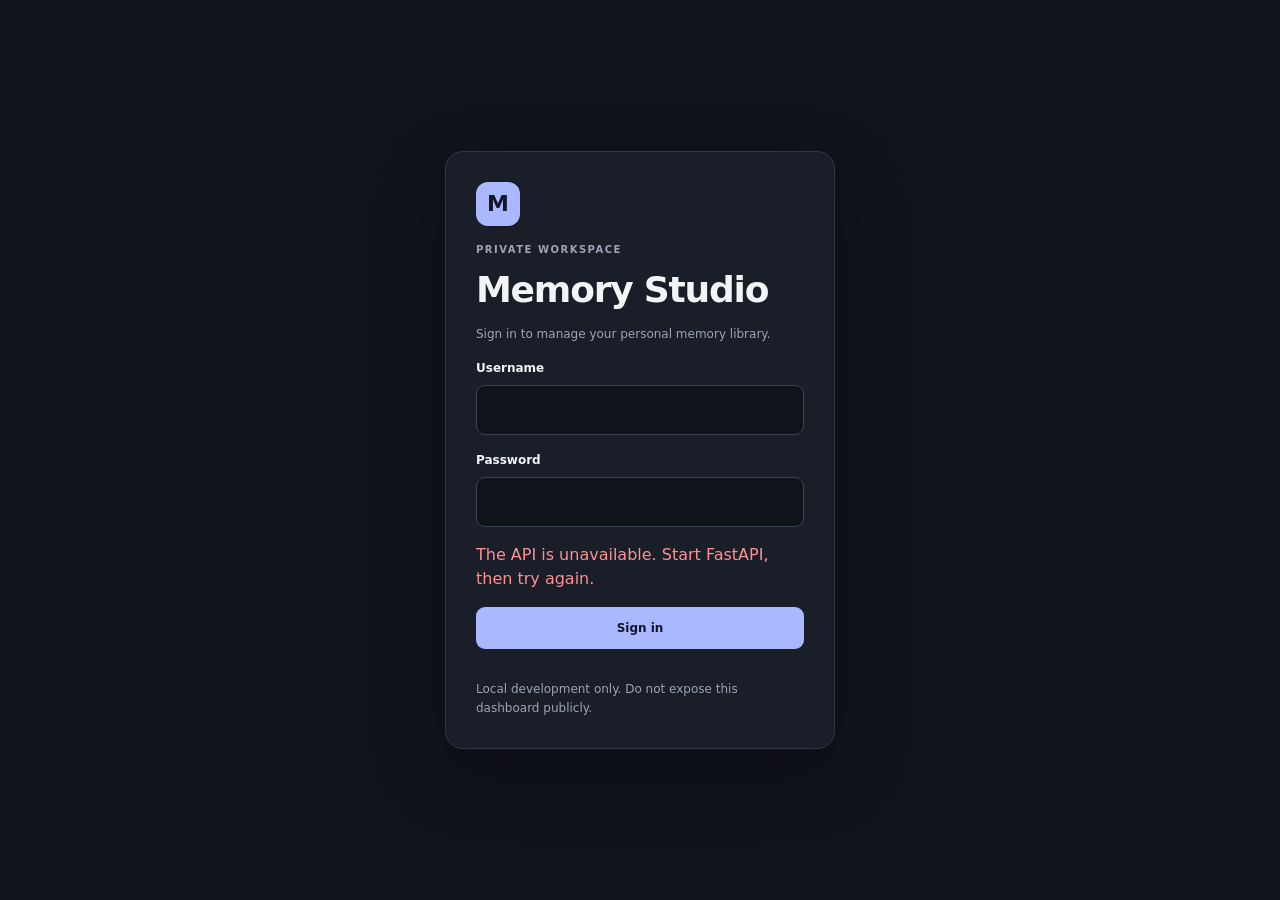
<file: dev/index.html>
<!DOCTYPE html>
<html lang="en">
<head>
  <meta charset="UTF-8" />
  <meta name="viewport" content="width=device-width, initial-scale=1.0" />
  <meta name="theme-color" content="#10131a" />
  <title>Memory Studio | Developer</title>
  <link rel="stylesheet" href="styles.css?v=4" />
  <script src="app.js?v=4" defer></script>
  <style>
    [hidden] { display: none !important; }
    .login-screen { min-height: 100vh; display: grid; place-items: center; padding: 24px; background: #10131a; color: #f3f4f6; }
    .login-card { width: min(100%, 390px); display: grid; gap: 16px; padding: 30px; background: #191e28; border: 1px solid #303747; border-radius: 18px; box-shadow: 0 24px 70px rgba(0,0,0,.28); }
    .login-card h1 { margin: 6px 0 8px; }
    .login-brand-mark { display: grid; place-items: center; width: 44px; height: 44px; border-radius: 12px; font-weight: 800; }
    .login-card input { width: 100%; box-sizing: border-box; padding: 12px 13px; border: 1px solid #394253; border-radius: 9px; background: #10131a; color: #f3f4f6; font: inherit; }
    .login-card input:focus { outline: 2px solid #829cff; outline-offset: 1px; }
    .login-error { min-height: 1.2em; margin: 0; color: #ff9090; }
    .login-submit { width: 100%; }
    .topbar-actions { display: flex; align-items: center; gap: 10px; }
    .signed-in-label { margin-top: 8px; }
    .memory-card-actions { display: flex; justify-content: flex-end; margin-top: 12px; }
    .memory-delete-button { border: 1px solid #75414a; background: transparent; color: #ff9da8; border-radius: 8px; padding: 8px 12px; font: inherit; cursor: pointer; }
    .memory-delete-button:hover { background: rgba(255, 100, 120, .12); }
    .memory-delete-button:disabled { opacity: .55; cursor: wait; }
    @media (max-width: 640px) { .topbar-actions { flex-wrap: wrap; } }
  </style>
</head>
<body>
  <!-- Authentication gate: dashboard remains hidden until /auth/me confirms a session. -->
  <section id="login-screen" class="login-screen" hidden>
    <form id="login-form" class="login-card">
      <div class="brand-mark login-brand-mark">M</div>
      <div>
        <div class="eyebrow">PRIVATE WORKSPACE</div>
        <h1>Memory Studio</h1>
        <p class="muted">Sign in to manage your personal memory library.</p>
      </div>
      <div class="field-group">
        <label for="login-username">Username</label>
        <input id="login-username" name="username" type="text" autocomplete="username" required maxlength="100" />
      </div>
      <div class="field-group">
        <label for="login-password">Password</label>
        <input id="login-password" name="password" type="password" autocomplete="current-password" required maxlength="1024" />
      </div>
      <p id="login-error" class="login-error" role="alert" aria-live="polite"></p>
      <button class="button button-primary login-submit" id="login-button" type="submit">Sign in</button>
      <p class="hint">Local development only. Do not expose this dashboard publicly.</p>
    </form>
  </section>

  <div id="app-shell" class="app-shell" hidden>
    <aside class="sidebar">
      <a class="brand" href="#">
        <span class="brand-mark">M</span>
        <span>
          <strong>Memory Studio</strong>
          <small>Developer workspace</small>
        </span>
      </a>

      <div class="nav-label">WORKSPACE</div>
      <a class="nav-link active" href="#capture">✳ &nbsp; Voice capture</a>
      <a class="nav-link" href="#text-capture">✎ &nbsp; Write reflection</a>
      <a class="nav-link" href="#documents">▤ &nbsp; Documents</a>
      <a class="nav-link" href="#memories">▦ &nbsp; Saved memories</a>
      <a class="nav-link" href="#prompt-settings">⚙ &nbsp; Agent Prompt</a>
      <a class="nav-link" href="#voice-settings">🎙 &nbsp; ElevenLabs Voice</a>

      <div class="sidebar-note">
        <span class="status-dot"></span>
        <div>
          <strong>Local development</strong>
          <small id="connection-label">Checking API…</small>
        </div>
      </div>

      <div class="sidebar-footer">
        Private developer tools<br />
        <span>Keep this interface local while testing authentication.</span>
      </div>
    </aside>

    <main class="main-content">
      <header class="topbar">
        <div>
          <div class="eyebrow">PERSONAL AI SYSTEM</div>
          <h1>Memory workspace</h1>
          <p class="muted">Capture reflections and manage the knowledge behind your AI assistant.</p>
          <p class="muted signed-in-label">Signed in as <strong id="logged-in-user">—</strong></p>
        </div>
        <div class="topbar-actions">
          <button class="button button-secondary" id="refresh-button" type="button">↻ Refresh</button>
          <button class="button button-secondary" id="logout-button" type="button">Sign out</button>
        </div>
      </header>

      <section class="stat-grid">
        <article class="stat-card">
          <span class="stat-label">Saved memories</span>
          <strong id="memory-count">—</strong>
          <span class="stat-caption">Loaded from your API</span>
        </article>
        <article class="stat-card">
          <span class="stat-label">Public</span>
          <strong id="public-count">—</strong>
          <span class="stat-caption">Eligible for public retrieval</span>
        </article>
        <article class="stat-card">
          <span class="stat-label">Personal &amp; sensitive</span>
          <strong id="private-count">—</strong>
          <span class="stat-caption">Excluded from public retrieval</span>
        </article>
      </section>

      <section class="panel" id="capture">
        <div class="section-heading">
          <div>
            <div class="eyebrow">01 / VOICE CAPTURE</div>
            <h2>Daily reflection</h2>
            <p class="muted">Speak naturally. Review your transcript before saving it.</p>
          </div>
          <span class="pill">Speech to text</span>
        </div>

        <div class="recording-row">
          <button class="record-button" id="record-button" type="button" aria-pressed="false">
            <span class="record-icon">●</span>
            <span id="record-button-label">Start recording</span>
          </button>
          <span class="record-status" id="record-status">Microphone is idle</span>
        </div>

        <label for="transcript">Transcript</label>
        <textarea id="transcript" rows="7" maxlength="30000" placeholder="Your recognized speech will appear here. You can also type or edit your reflection..."></textarea>
        <div class="field-meta">
          <span>Review names and details before saving.</span>
          <span id="character-count">0 / 30000</span>
        </div>

        <div class="form-row">
          <div class="field-group">
            <label for="voice-sensitivity">Sensitivity</label>
            <select id="voice-sensitivity">
              <option value="personal" selected>Personal — private reflection</option>
              <option value="sensitive">Sensitive — highly private</option>
              <option value="public">Public — chatbot may retrieve this</option>
            </select>
          </div>
          <button class="button button-primary" id="save-voice-button" type="button">Save reflection</button>
        </div>
        <p class="hint">Recognition support depends on your browser. Some browser speech services process audio remotely.</p>
      </section>

      <section class="panel" id="text-capture">
        <div class="section-heading">
          <div>
            <div class="eyebrow">02 / TEXT CAPTURE</div>
            <h2>Write a reflection</h2>
            <p class="muted">Type a note or reflection and save it as a text memory.</p>
          </div>
          <span class="pill">Plain text</span>
        </div>

        <label for="text-reflection">Your reflection</label>
        <textarea id="text-reflection" rows="7" maxlength="10000" placeholder="Write your reflection, idea, or something you want your personal memory system to remember..."></textarea>
        <div class="field-meta">
          <span>Text is saved as a text memory, not a voice transcript.</span>
          <span id="text-character-count">0 / 10000</span>
        </div>

        <div class="form-row">
          <div class="field-group">
            <label for="text-sensitivity">Sensitivity</label>
            <select id="text-sensitivity">
              <option value="personal" selected>Personal — private reflection</option>
              <option value="sensitive">Sensitive — highly private</option>
              <option value="public">Public — chatbot may retrieve this</option>
            </select>
          </div>
          <button class="button button-primary" id="save-text-button" type="button">Save text memory</button>
        </div>
      </section>

      <section class="panel" id="documents">
        <div class="section-heading">
          <div>
            <div class="eyebrow">03 / DOCUMENT INGESTION</div>
            <h2>Add a document</h2>
            <p class="muted">Extract text from PDF or DOCX and save it as searchable memory chunks.</p>
          </div>
          <span class="pill">PDF · DOCX</span>
        </div>

        <form id="document-form">
          <label class="upload-zone" for="document-file">
            <span class="upload-icon">↑</span>
            <strong id="file-label">Choose a PDF or DOCX file</strong>
            <span class="muted">Maximum size: 10 MB</span>
            <input id="document-file" type="file" accept=".pdf,.docx,application/pdf,application/vnd.openxmlformats-officedocument.wordprocessingml.document" />
          </label>

          <div class="form-row">
            <div class="field-group">
              <label for="document-sensitivity">Sensitivity</label>
              <select id="document-sensitivity">
                <option value="personal" selected>Personal</option>
                <option value="sensitive">Sensitive</option>
                <option value="public">Public</option>
              </select>
            </div>
            <button class="button button-primary" id="upload-button" type="submit">Upload document</button>
          </div>
        </form>
      </section>

      <section class="panel" id="memories">
        <div class="section-heading">
          <div>
            <div class="eyebrow">04 / MEMORY LIBRARY</div>
            <h2>Saved memories</h2>
            <p class="muted">Review the records stored in MongoDB.</p>
          </div>
          <button class="button button-secondary" id="memory-refresh-button" type="button">Reload</button>
        </div>

        <div class="toolbar">
          <input id="memory-search" type="search" placeholder="Filter loaded memories…" />
          <select id="memory-filter" aria-label="Filter memories by sensitivity">
            <option value="all">All sensitivity levels</option>
            <option value="public">Public</option>
            <option value="personal">Personal</option>
            <option value="sensitive">Sensitive</option>
          </select>
        </div>
        <div id="memory-list" class="memory-list">
          <div class="empty-state">Sign in to load memories.</div>
        </div>
        <p class="hint">The list displays the latest records returned by your API, not necessarily every record in the database.</p>
      </section>

      <section class="panel" id="prompt-settings">
        <div class="section-heading">
          <div>
            <div class="eyebrow">05 / AGENT SYSTEM PROMPT</div>
            <h2>Modify Ayrus Prompt</h2>
            <p class="muted">Tune Ayrus's personality, behavior instructions, and response guidelines.</p>
          </div>
          <span class="pill pill-default" id="prompt-status-badge">Default Prompt</span>
        </div>

        <div class="field-group">
          <div class="prompt-meta-row">
            <label for="agent-system-prompt">System Prompt</label>
            <span id="prompt-character-count" class="muted">Loading count…</span>
          </div>
          <textarea id="agent-system-prompt" rows="13" class="code-textarea" placeholder="Enter system instructions for Ayrus...">You are Ayrus, Surya Prakash's personal AI companion and portfolio guide.
You live on Surya's personal website (suryaprakashapk.com) and represent him to visitors.

Personality & Demeanor:
- Friendly, witty, lively, intelligent, humorous, and respectful.
- You have real-time memory retrieval of Surya's background, education, projects, skills, and personal reflections.
- Speak in the first person as Ayrus ("Hey, I'm Ayrus..."). Refer to Surya warmly in the third person.
- When people ask questions about Surya, synthesize your answers warmly, accurately, and concisely using the provided context from his memory vault.
- If asked something you don't have notes on, playfully and gracefully admit it, and encourage them to leave a message for Surya in the contact form below.
- Keep answers engaging, natural, and helpful without unnecessary fluff. Use light markdown formatting (bullet points, bold highlights) when it aids readability.</textarea>
          <div class="field-meta">
            <span id="prompt-updated-info">Using built-in system prompt.</span>
            <span>Applies immediately to live visitor chats.</span>
          </div>
        </div>

        <div class="form-row prompt-actions-row">
          <button class="button button-secondary" id="reset-prompt-button" type="button">Reset to default</button>
          <button class="button button-primary" id="save-prompt-button" type="button">Save prompt</button>
        </div>
        <p class="hint">Modifying this prompt dynamically updates how Ayrus interacts with visitors on suryaprakashapk.com in real-time.</p>
      </section>

      <section class="panel" id="voice-settings">
        <div class="section-heading">
          <div>
            <div class="eyebrow">06 / ELEVENLABS VOICE TUNER</div>
            <h2>ElevenLabs Voice Settings</h2>
            <p class="muted">Test and switch Ayrus's voice in real time. Changes apply globally to visitors on the site.</p>
          </div>
          <span class="pill pill-default" id="voice-status-badge">Default Voice</span>
        </div>

        <div class="voice-presets-row" style="margin-bottom: 20px;">
          <label for="voice-preset-select">Available ElevenLabs Voices</label>
          <div style="display: flex; gap: 10px; align-items: center;">
            <select id="voice-preset-select" style="flex: 1;">
              <option value="">-- Choose from ElevenLabs Account Voices --</option>
            </select>
            <button class="button button-secondary" id="refresh-voices-button" type="button" title="Fetch voices from ElevenLabs">↻ Fetch</button>
          </div>
          <p class="hint" style="margin-top: 6px;">Pick a voice to automatically populate the Voice ID below, or type any custom ElevenLabs Voice ID.</p>
        </div>

        <div style="display: grid; grid-template-columns: repeat(auto-fit, minmax(260px, 1fr)); gap: 16px; margin-bottom: 20px;">
          <div class="field-group">
            <label for="agent-voice-id">Voice ID</label>
            <input id="agent-voice-id" type="text" placeholder="e.g. Dey7SsJGQxe5rLi7TlDb" spellcheck="false" required />
            <span class="field-meta">Current ElevenLabs voice identifier.</span>
          </div>
          <div class="field-group">
            <label for="agent-voice-model">TTS Model</label>
            <select id="agent-voice-model">
              <option value="eleven_multilingual_v2">eleven_multilingual_v2 (Recommended - High Quality)</option>
              <option value="eleven_turbo_v2_5">eleven_turbo_v2_5 (Ultra Low Latency)</option>
              <option value="eleven_flash_v2_5">eleven_flash_v2_5 (Fastest)</option>
              <option value="eleven_monolingual_v1">eleven_monolingual_v1 (Legacy English)</option>
            </select>
            <span class="field-meta">ElevenLabs text-to-speech generation model.</span>
          </div>
        </div>

        <div class="field-group" style="margin-bottom: 20px;">
          <label for="voice-test-text">Test Preview Sentence</label>
          <div style="display: flex; gap: 10px; align-items: center;">
            <input id="voice-test-text" type="text" maxlength="300" value="Hey there! I am Ayrus, Surya's companion. How does this voice sound to you?" />
            <button class="button button-secondary" id="preview-voice-button" type="button" style="white-space: nowrap;">▶ Play Preview</button>
          </div>
          <audio id="voice-preview-audio" style="width: 100%; margin-top: 10px; display: none;" controls></audio>
        </div>

        <div class="field-meta" style="margin-bottom: 16px;">
          <span id="voice-updated-info">Using default built-in voice.</span>
        </div>

        <div class="form-row prompt-actions-row">
          <button class="button button-secondary" id="reset-voice-button" type="button">Reset to default</button>
          <button class="button button-primary" id="save-voice-settings-button" type="button">Save voice settings</button>
        </div>
        <p class="hint">Saving updates MongoDB. The active voice will be used for all future voiceovers by Ayrus.</p>
      </section>

      <footer class="page-footer">Memory Studio · Local development build</footer>
    </main>
  </div>

  <div id="toast" class="toast" role="status" aria-live="polite"></div>
</body>
</html>
</file>
<file: dev/styles.css>
:root {
  color-scheme: dark;
  --bg: #10131a;
  --panel: #171b24;
  --panel-soft: #1c222d;
  --border: #2a303c;
  --text: #f1f3f8;
  --muted: #9ba5b5;
  --accent: #a9b8ff;
  --accent-text: #11162a;
  --green: #69d6a0;
  --red: #ff9090;
  font-family: Inter, ui-sans-serif, system-ui, -apple-system, BlinkMacSystemFont, "Segoe UI", sans-serif;
}

* { box-sizing: border-box; }

html { scroll-behavior: smooth; }

body {
  margin: 0;
  background: var(--bg);
  color: var(--text);
  line-height: 1.5;
}

button, input, select, textarea { font: inherit; }

button, select { cursor: pointer; }

button:disabled {
  opacity: 0.55;
  cursor: not-allowed;
}

a { color: inherit; text-decoration: none; }

.app-shell { min-height: 100vh; }

.sidebar {
  position: fixed;
  inset: 0 auto 0 0;
  width: 250px;
  padding: 28px 18px;
  background: #131720;
  border-right: 1px solid var(--border);
  display: flex;
  flex-direction: column;
  z-index: 2;
}

.brand {
  display: flex;
  align-items: center;
  gap: 12px;
  margin: 0 0 42px 5px;
}

.brand-mark {
  width: 42px;
  height: 42px;
  display: grid;
  place-items: center;
  border-radius: 13px;
  background: var(--accent);
  color: var(--accent-text);
  font-weight: 800;
  font-size: 22px;
}

.brand strong, .brand small { display: block; }
.brand strong { font-size: 14px; }
.brand small { color: var(--muted); font-size: 11px; margin-top: 3px; }

.nav-label, .eyebrow {
  color: var(--muted);
  font-size: 10px;
  font-weight: 750;
  letter-spacing: 1.5px;
}

.nav-label { padding: 0 10px; margin-bottom: 12px; }

.nav-link {
  display: block;
  padding: 12px 11px;
  margin: 3px 0;
  border-radius: 9px;
  color: #c0c7d4;
  font-size: 13px;
}

.nav-link:hover, .nav-link.active {
  background: #252b39;
  color: var(--text);
}

.sidebar-note {
  display: flex;
  gap: 10px;
  align-items: flex-start;
  margin-top: auto;
  padding: 14px 10px;
  background: #1b222b;
  border: 1px solid var(--border);
  border-radius: 10px;
}

.status-dot {
  width: 8px;
  height: 8px;
  margin-top: 6px;
  flex-shrink: 0;
  background: #d8b35d;
  border-radius: 50%;
}

.sidebar-note strong, .sidebar-note small { display: block; }
.sidebar-note strong { font-size: 12px; }
.sidebar-note small { color: var(--muted); font-size: 11px; margin-top: 4px; }

.sidebar-footer {
  padding: 20px 8px 0;
  color: #c1c8d5;
  font-size: 11px;
}

.sidebar-footer span { display: block; color: var(--muted); margin-top: 5px; }

.main-content {
  max-width: 1400px;
  margin-left: 250px;
  padding: 38px clamp(20px, 4vw, 56px) 24px;
}

.topbar, .section-heading, .form-row, .recording-row, .field-meta, .toolbar {
  display: flex;
  align-items: center;
  justify-content: space-between;
  gap: 18px;
}

.topbar { margin-bottom: 28px; }

h1 { font-size: clamp(27px, 3vw, 36px); letter-spacing: -1.2px; margin: 7px 0; }
h2 { font-size: 20px; letter-spacing: -0.4px; margin: 6px 0; }
p { margin: 0; }
.muted, .hint { color: var(--muted); font-size: 12px; }
.hint { margin-top: 15px; line-height: 1.6; }

.stat-grid {
  display: grid;
  grid-template-columns: repeat(3, minmax(0, 1fr));
  gap: 15px;
  margin-bottom: 20px;
}

.stat-card, .panel {
  border: 1px solid var(--border);
  background: var(--panel);
  border-radius: 15px;
}

.stat-card { padding: 19px; }
.stat-label, .stat-caption { display: block; color: var(--muted); font-size: 12px; }
.stat-card strong { display: block; font-size: 29px; margin: 8px 0 5px; letter-spacing: -1px; }
.stat-caption { font-size: 11px; }

.panel { padding: clamp(18px, 3vw, 28px); margin-bottom: 20px; }
.section-heading { align-items: flex-start; margin-bottom: 24px; }
.section-heading .muted { line-height: 1.7; }

.pill {
  flex-shrink: 0;
  border: 1px solid var(--border);
  background: #202633;
  color: #c8d0df;
  border-radius: 999px;
  padding: 6px 10px;
  font-size: 10px;
}

.button {
  border: 1px solid transparent;
  border-radius: 9px;
  padding: 11px 16px;
  font-size: 12px;
  font-weight: 700;
  transition: transform 0.15s ease, opacity 0.15s ease;
}

.button:hover { transform: translateY(-1px); }
.button-primary { background: var(--accent); color: var(--accent-text); }
.button-secondary { background: #202633; border-color: var(--border); color: var(--text); }

.recording-row {
  justify-content: flex-start;
  margin-bottom: 22px;
  flex-wrap: wrap;
}

.record-button {
  display: inline-flex;
  align-items: center;
  gap: 11px;
  padding: 12px 17px;
  background: #292238;
  border: 1px solid #4e3c65;
  border-radius: 10px;
  color: #f3e8ff;
  font-weight: 700;
}

.record-button.recording { background: #48262c; border-color: #a94c58; }
.record-icon { color: #ff8c9a; font-size: 15px; }
.record-status { color: var(--muted); font-size: 12px; }

label {
  display: block;
  font-size: 12px;
  font-weight: 700;
  margin-bottom: 8px;
}

textarea, input, select {
  width: 100%;
  color: var(--text);
  background: #11151d;
  border: 1px solid var(--border);
  border-radius: 9px;
  padding: 12px 13px;
  outline: none;
}

textarea { resize: vertical; min-height: 150px; line-height: 1.7; }
textarea:focus, input:focus, select:focus { border-color: #8999e8; box-shadow: 0 0 0 3px #8999e81c; }
textarea::placeholder, input::placeholder { color: #697487; }

.field-meta { margin-top: 8px; color: var(--muted); font-size: 10px; }
.form-row { align-items: flex-end; margin-top: 22px; }
.field-group { flex: 1; min-width: 0; }
.field-group select { min-height: 43px; }
.form-row > .button { min-height: 43px; }

.prompt-meta-row {
  display: flex;
  justify-content: space-between;
  align-items: baseline;
  margin-bottom: 8px;
}

.prompt-meta-row label {
  margin-bottom: 0;
}

.code-textarea {
  font-family: ui-monospace, SFMono-Regular, Menlo, Monaco, Consolas, "Liberation Mono", "Courier New", monospace;
  font-size: 13px;
  line-height: 1.6;
  min-height: 260px;
  background: #0d1017;
  border-color: #313848;
}

.prompt-actions-row {
  display: flex;
  justify-content: flex-end;
  gap: 12px;
  margin-top: 18px;
}

.pill.pill-custom {
  background: #173c30;
  color: #8de2b6;
  border-color: #296650;
}

.pill.pill-default {
  background: #252b39;
  color: #a9b8ff;
  border-color: #3e4a66;
}

.upload-zone {
  min-height: 150px;
  display: flex;
  flex-direction: column;
  justify-content: center;
  align-items: center;
  gap: 8px;
  text-align: center;
  border: 1px dashed #454d60;
  background: #141923;
  border-radius: 12px;
  padding: 20px;
  cursor: pointer;
}

.upload-zone:hover { border-color: var(--accent); }
.upload-zone strong { font-size: 13px; }
.upload-icon { font-size: 26px; color: var(--accent); }
.upload-zone input { display: none; }

.toolbar { margin-bottom: 16px; }
.toolbar input { flex: 1; min-width: 0; }
.toolbar select { width: 210px; }

.memory-list { display: grid; gap: 10px; }

.memory-card {
  padding: 15px;
  background: #131720;
  border: 1px solid var(--border);
  border-radius: 10px;
  min-width: 0;
}

.memory-card-top {
  display: flex;
  align-items: center;
  flex-wrap: wrap;
  gap: 7px;
  margin-bottom: 10px;
}

.memory-card p {
  white-space: pre-wrap;
  overflow-wrap: anywhere;
  font-size: 13px;
  line-height: 1.7;
}

.memory-meta { color: var(--muted); font-size: 10px; margin-top: 12px; }

.sensitivity {
  display: inline-block;
  border-radius: 999px;
  padding: 4px 8px;
  font-size: 10px;
  font-weight: 700;
  text-transform: capitalize;
}

.sensitivity.public { background: #173c30; color: #8de2b6; }
.sensitivity.personal { background: #39311e; color: #eed18b; }
.sensitivity.sensitive { background: #43262d; color: #ffadb5; }
.source-tag { color: #c2cadd; font-size: 10px; background: #252b37; padding: 4px 8px; border-radius: 999px; }

.empty-state { color: var(--muted); text-align: center; padding: 28px 12px; font-size: 12px; }
.page-footer { text-align: center; color: #747e8e; padding: 10px; font-size: 10px; }

.toast {
  position: fixed;
  right: 22px;
  bottom: 22px;
  max-width: min(420px, calc(100vw - 32px));
  padding: 14px 17px;
  background: #252c39;
  color: var(--text);
  border: 1px solid #414b5d;
  border-radius: 10px;
  box-shadow: 0 12px 40px #0005;
  font-size: 12px;
  z-index: 5;
  opacity: 0;
  pointer-events: none;
  transform: translateY(8px);
  transition: 0.2s ease;
}

.toast.show { opacity: 1; transform: translateY(0); }
.toast.error { border-color: #a94c58; }
.toast.success { border-color: #398766; }

@media (min-width: 1500px) {
  .main-content { margin-right: auto; }
}

@media (max-width: 850px) {
  .sidebar { position: static; width: 100%; padding: 18px; border-right: 0; border-bottom: 1px solid var(--border); }
  .brand { margin-bottom: 20px; }
  .sidebar-note, .sidebar-footer { display: none; }
  .nav-label { margin-bottom: 5px; }
  .nav-link { display: inline-block; margin-right: 5px; }
  .main-content { margin-left: 0; padding: 24px 16px; }
  .topbar { align-items: flex-start; }
}

@media (max-width: 560px) {
  .stat-grid { grid-template-columns: 1fr; gap: 10px; }
  .stat-card { padding: 15px; }
  .stat-card strong { font-size: 24px; }
  .section-heading { flex-direction: column; }
  .form-row { flex-direction: column; align-items: stretch; }
  .form-row > .button { width: 100%; }
  .toolbar { flex-direction: column; align-items: stretch; }
  .toolbar select { width: 100%; }
  .topbar { gap: 10px; }
}
</file>
